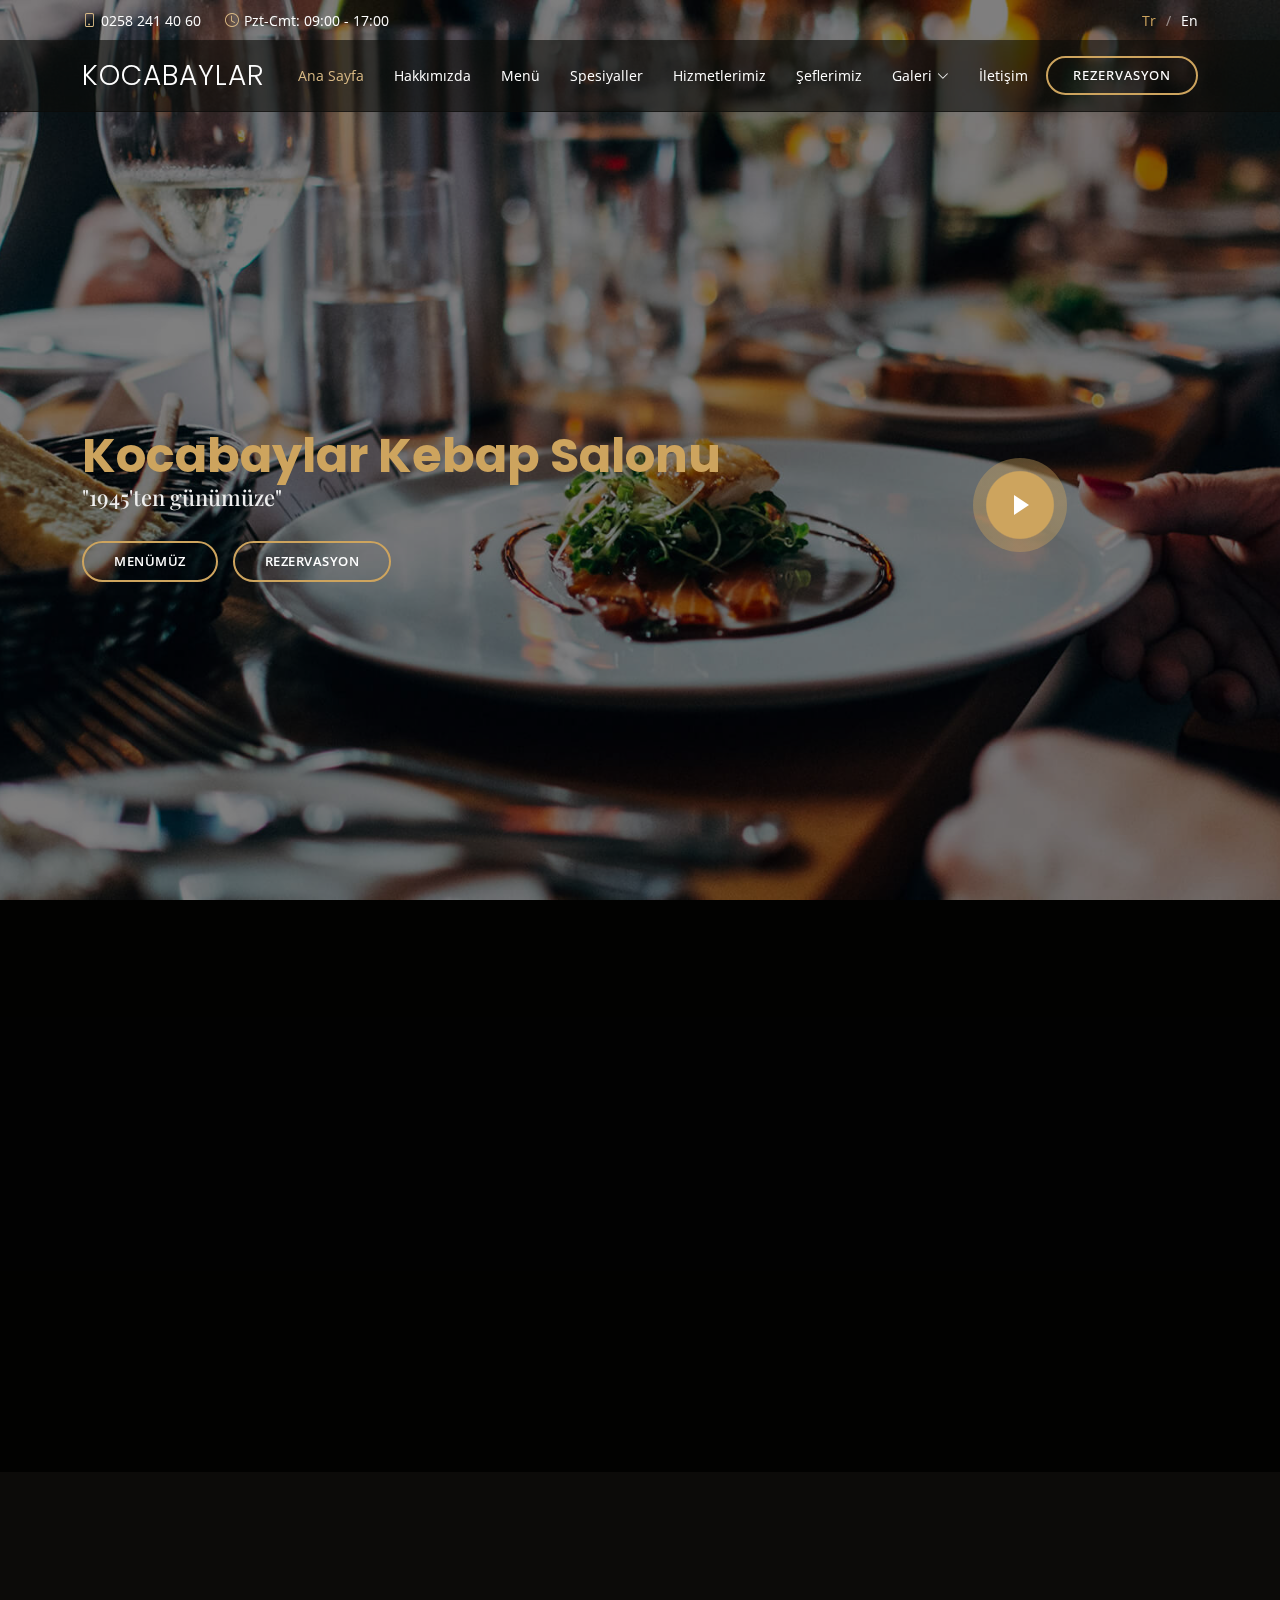
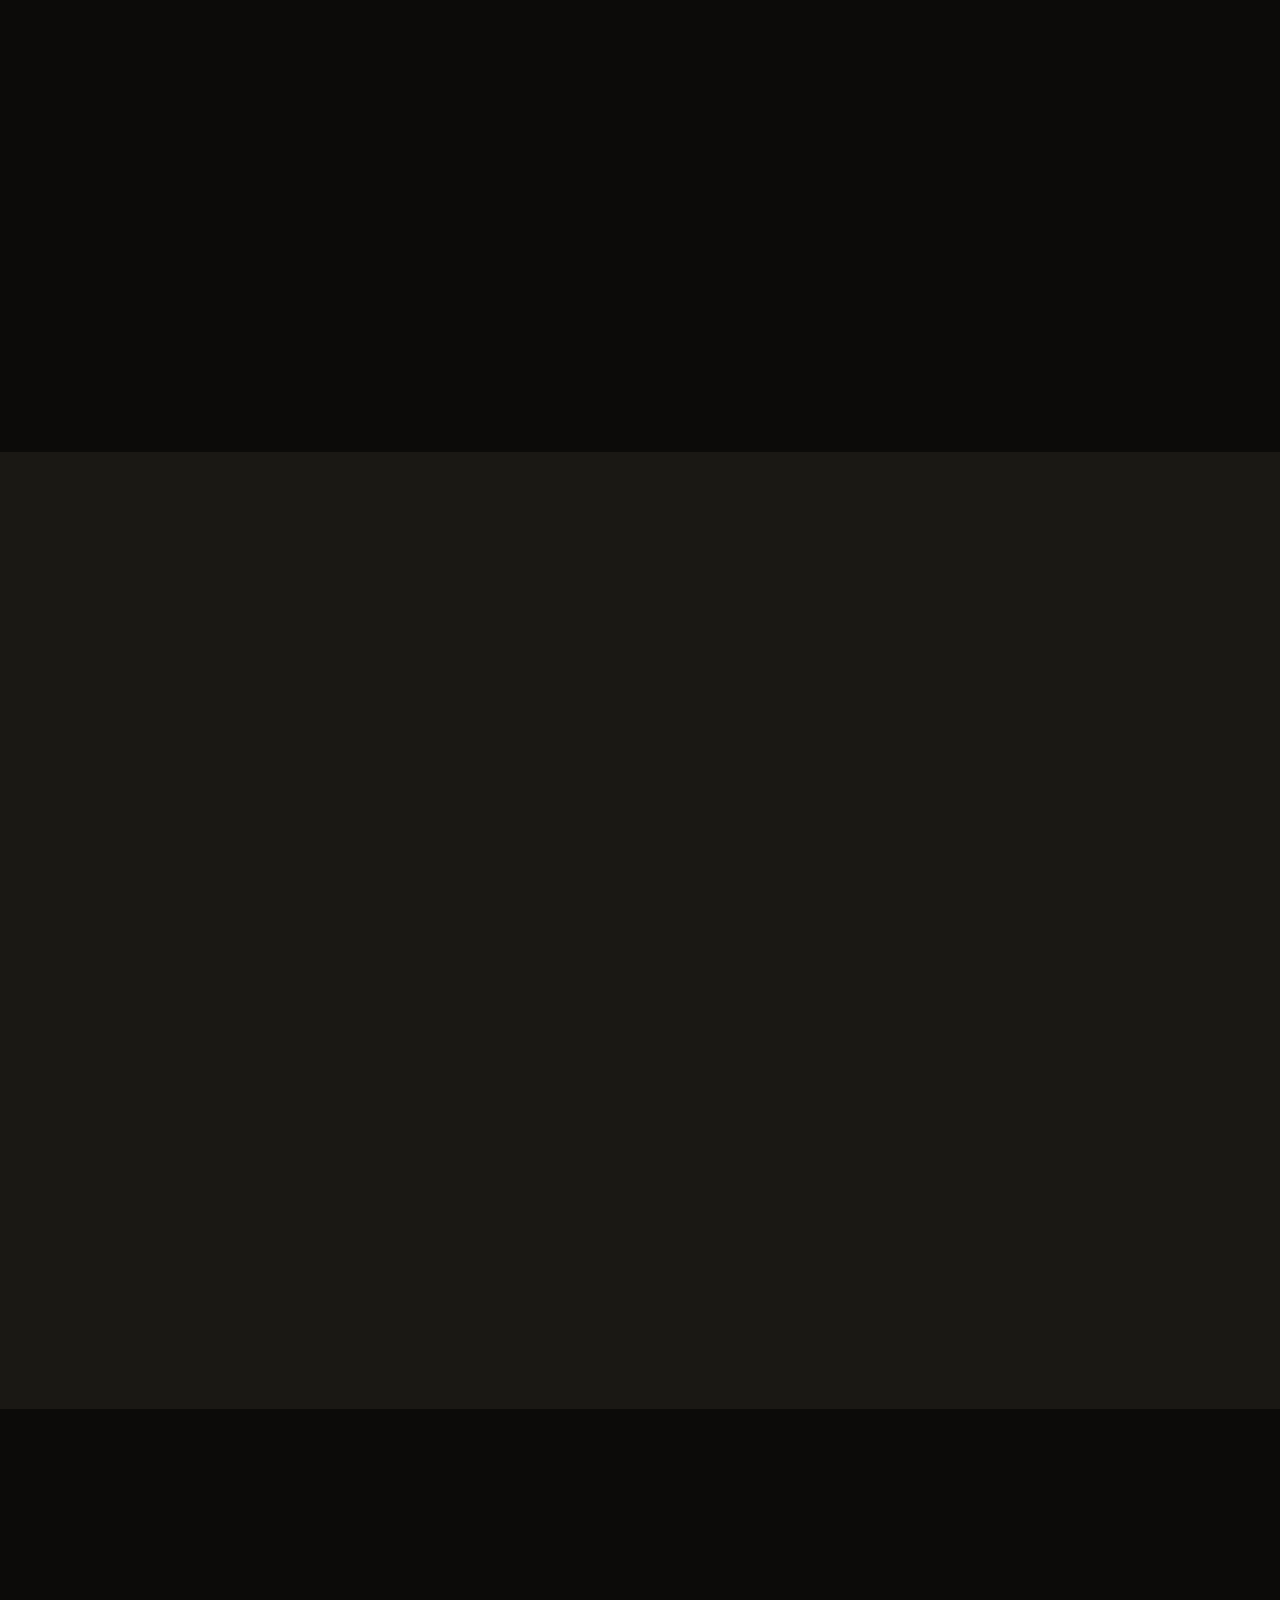
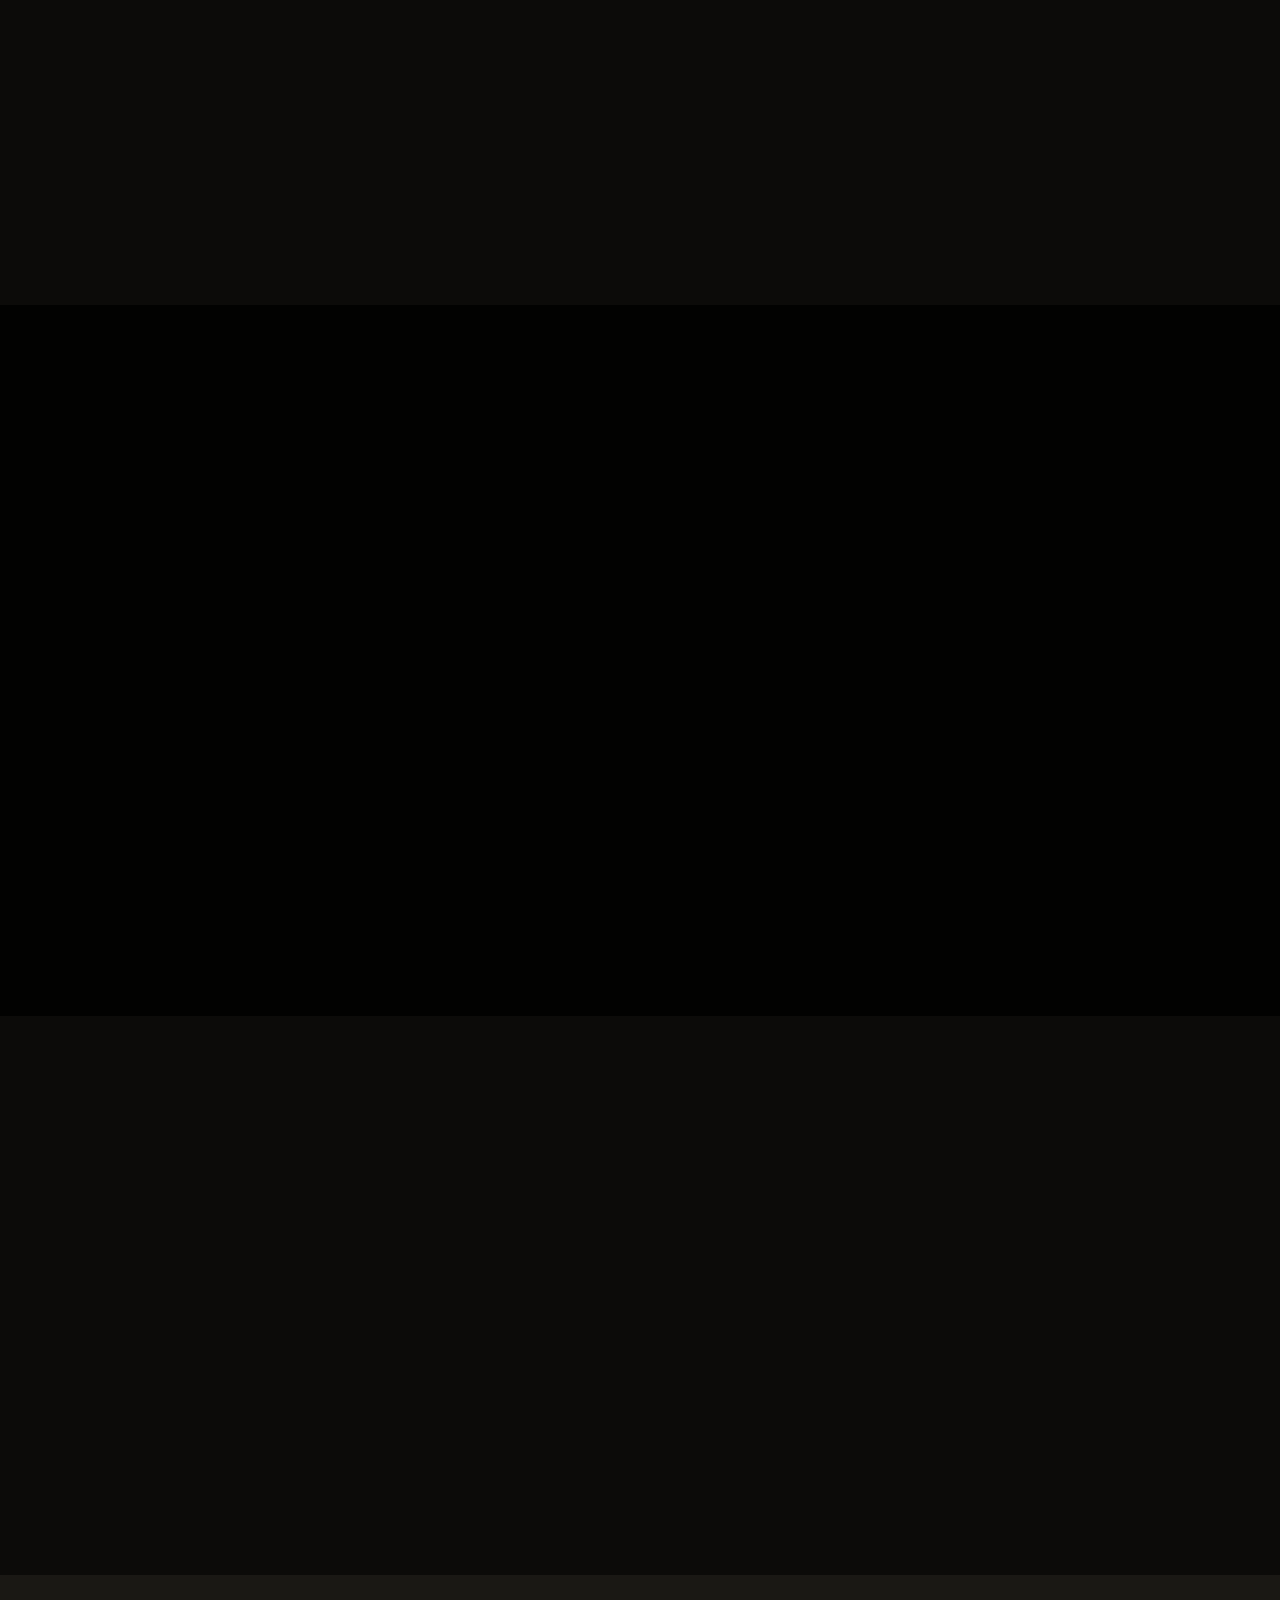
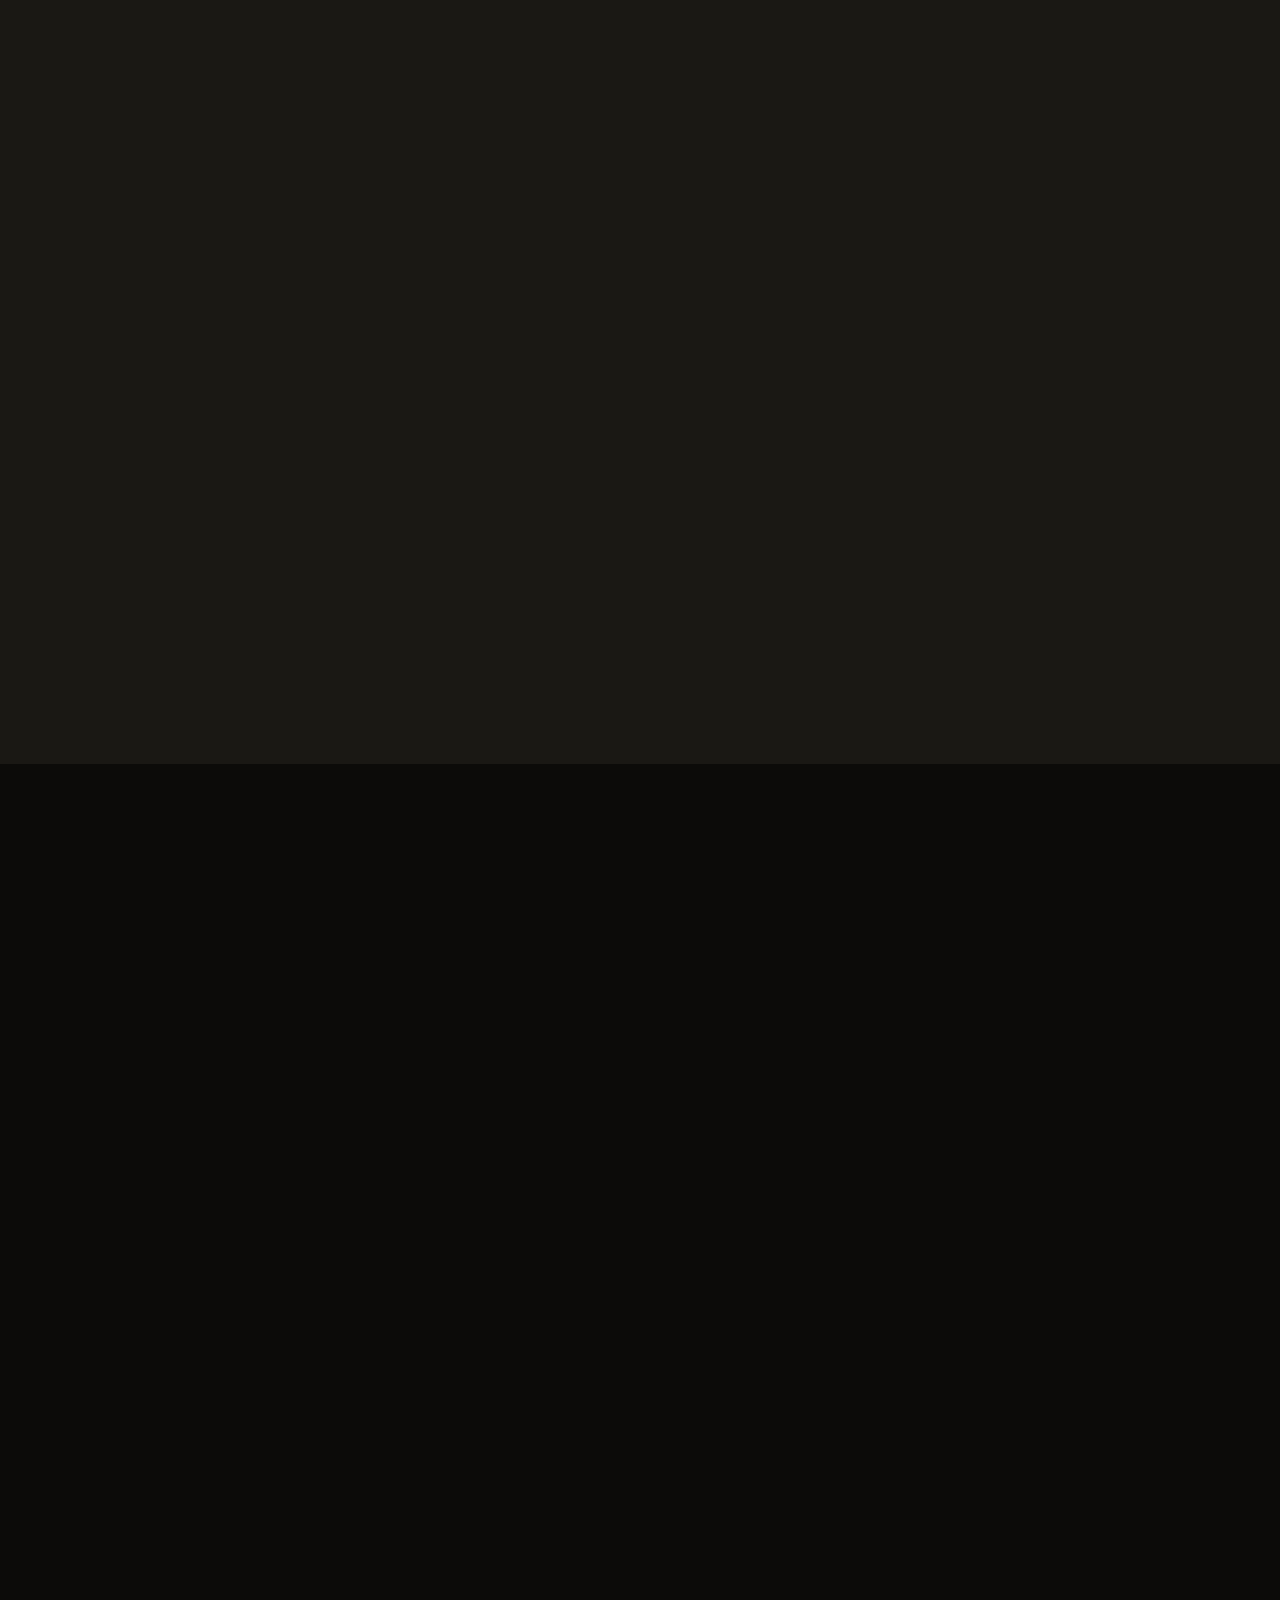
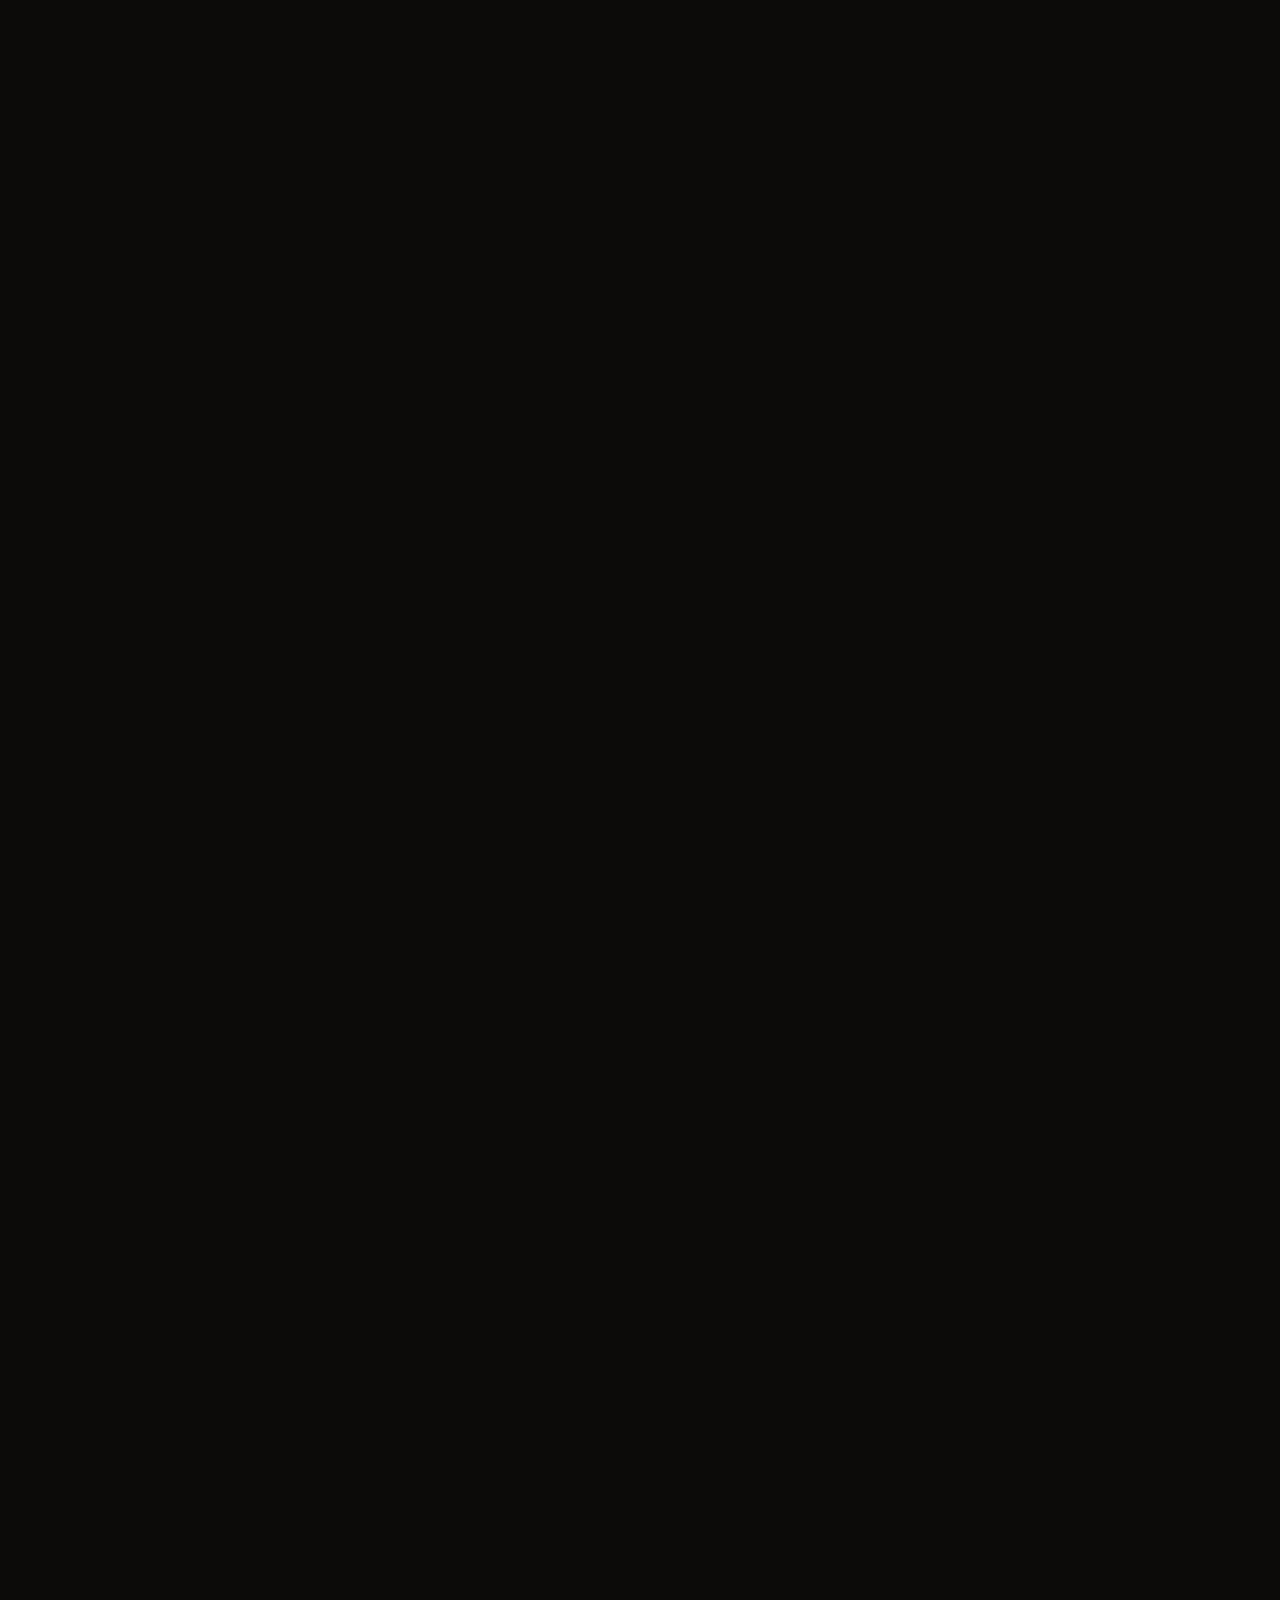
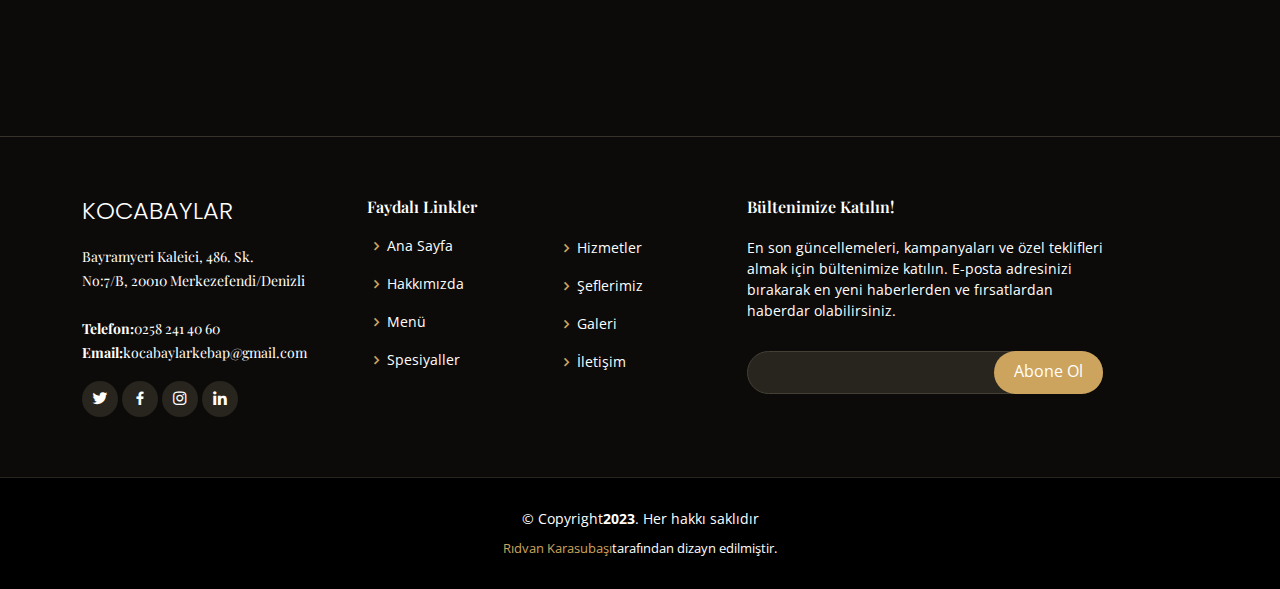
<file: index.html>
<!DOCTYPE html><html lang="tr"><head><meta charset="utf-8"><meta content="width=device-width,initial-scale=1" name="viewport"><title>Kocabaylar Kebap Salonu | Denizli</title><meta content="Kocabaylar Kebap Salonu, geleneksel Türk lezzetlerini modern bir atmosferde sunar. Mangalda pişirilen enfes kebaplarımız ve zengin mezelerimizle damaklarınıza unutulmaz bir lezzet deneyimi yaşatıyoruz. Sizleri bekliyoruz!" name="description"><meta content="denizli köfte,denizli kebap,denizli şiş,denizli restoran,salata,mevsim salata,kocabaylar kebap salonu,kocabaylar,türk mutfağı,türk yemekleri,geleneksel lezzetler,mangal,meze,et yemekleri,restoran,paket servis,teslimat,uygun fiyat,kebap,adana kebap,adana şiş,ciğer tava,söğüş et,denizlide ne yenir,en iyi et lokantası,düğün yemekleri,özel partiler,doğum günü yemekleri,rezervasyon" name="keywords"><link href="assets/img/kocabay_logo.png" rel="icon"><link href="assets/img/apple-touch-icon.png" rel="apple-touch-icon"><link href="https://fonts.googleapis.com/css?family=Open+Sans:300,300i,400,400i,600,600i,700,700i|Playfair+Display:ital,wght@0,400;0,500;0,600;0,700;1,400;1,500;1,600;1,700|Poppins:300,300i,400,400i,500,500i,600,600i,700,700i" rel="stylesheet"><link href="assets/vendor/animate.css/animate.min.css" rel="stylesheet"><link href="assets/vendor/aos/aos.css" rel="stylesheet"><link href="assets/vendor/bootstrap/css/bootstrap.min.css" rel="stylesheet"><link href="assets/vendor/bootstrap-icons/bootstrap-icons.css" rel="stylesheet"><link href="assets/vendor/boxicons/css/boxicons.min.css" rel="stylesheet"><link href="assets/vendor/glightbox/css/glightbox.min.css" rel="stylesheet"><link href="assets/vendor/swiper/swiper-bundle.min.css" rel="stylesheet"><link href="assets/css/style.css" rel="stylesheet"></head><body><div id="topbar" class="d-flex align-items-center fixed-top"><div class="container d-flex justify-content-center justify-content-md-between"><div class="contact-info d-flex align-items-center"><i class="bi bi-phone d-flex align-items-center"><span>0258 241 40 60</span></i><i class="bi bi-clock d-flex align-items-center ms-4"><span>Pzt-Cmt: 09:00 - 17:00</span></i></div><div class="languages d-none d-md-flex align-items-center"><ul><li>Tr</li><li><a href="#">En</a></li></ul></div></div></div><header id="header" class="fixed-top d-flex align-items-cente"><div class="container-fluid container-xl d-flex align-items-center justify-content-lg-between"><h1 class="logo me-auto me-lg-0"><a href="index.html">Kocabaylar</a></h1><nav id="navbar" class="navbar order-last order-lg-0"><ul><li><a class="nav-link scrollto active" href="#hero">Ana Sayfa</a></li><li><a class="nav-link scrollto" href="#about">Hakkımızda</a></li><li><a class="nav-link scrollto" href="#menu">Menü</a></li><li><a class="nav-link scrollto" href="#specials">Spesiyaller</a></li><li><a class="nav-link scrollto" href="#events">Hizmetlerimiz</a></li><li><a class="nav-link scrollto" href="#chefs">Şeflerimiz</a></li><li class="dropdown"><a href="#gallery"><span>Galeri</span><i class="bi bi-chevron-down"></i></a><ul><li><a href="#gallery">Fotoğraf Galerisi</a></li><li><a href="#video_gallery">Video Galerisi</a></li></ul></li><li><a class="nav-link scrollto" href="#contact">İletişim</a></li></ul><i class="bi bi-list mobile-nav-toggle"></i></nav><a href="#book-a-table" class="book-a-table-btn scrollto d-none d-lg-flex">Rezervasyon</a></div></header><section id="hero" class="d-flex align-items-center"><div class="container position-relative text-center text-lg-start" data-aos="zoom-in" data-aos-delay="100"><div class="row"><div class="col-lg-8"><h1><span>Kocabaylar Kebap Salonu</span></h1><h2>"1945'ten günümüze"</h2><div class="btns"><a href="#menu" class="btn-menu animated fadeInUp scrollto">Menümüz</a><a href="#book-a-table" class="btn-book animated fadeInUp scrollto">Rezervasyon</a></div></div><div class="col-lg-4 d-flex align-items-center justify-content-center position-relative" data-aos="zoom-in" data-aos-delay="200"><a href="https://youtu.be/eJJjT8YtEmU?feature=shared" class="glightbox play-btn"></a></div></div></div></section><main id="main"><section id="about" class="about"><div class="container" data-aos="fade-up"><div class="row"><div class="col-lg-6 order-1 order-lg-2" data-aos="zoom-in" data-aos-delay="100"><div class="about-img"><img src="assets/img/hakkimizda_resim.png" alt=""></div></div><div class="col-lg-6 pt-4 pt-lg-0 order-2 order-lg-1 content"><h3>Hakkımızda</h3><br><p class="fst-italic">Kocabaylar Kebap Salonu, şehrin kalbinde, sıcak ve misafirperver bir atmosferde eşsiz lezzetleri sunan bir restorandır.</p><p>Biz, bölgedeki en kaliteli etleri ve taze sebzeleri özenle seçerek hazırlanan geniş menümüzle misafirlerimize lezzetli bir kebap deneyimi sunuyoruz. Usta şeflerimiz, geleneksel Türk mutfağının en özel tarifleriyle damak zevkinizi şenlendirirken, samimi ve rahat atmosferimiz de kendinizi evinizde gibi hissetmenizi sağlar.</p><p>Kocabaylar Kebap Salonu, özel etkinlikler, doğum günü partileri ve iş yemekleri gibi organizasyonlar için de ideal bir mekan olarak hizmet verir. Mükemmel bir kebap keyfi ve sıcak bir atmosfer arıyorsanız, sizi Kocabaylar Kebap Salonu'nda ağırlamaktan mutluluk duyarız.</p></div></div></div></section><section id="why-us" class="why-us"><div class="container" data-aos="fade-up"><div class="section-title"><h2>Neden Biz?</h2><p>Neden Restoranımızı Seçmelisiniz?</p></div><div class="row"><div class="col-lg-4"><div class="box" data-aos="zoom-in" data-aos-delay="100"><span>Çeşitlilik</span><h4>Geniş ve Çeşitli Menü</h4><p>Menümüz, farklı damak zevklerine hitap eden geniş bir yelpazeye sahiptir. Geleneksel tatlarımızdan modern lezzetlere, zengin bir menü sunarak sizin ve sevdiklerinizin her isteğini karşılamak için buradayız.</p></div></div><div class="col-lg-4 mt-4 mt-lg-0"><div class="box" data-aos="zoom-in" data-aos-delay="200"><span>Hizmet</span><h4>Misafirperverlik ve Hızlı Servis</h4><p>Sizleri ağırlamaktan mutluluk duyuyoruz! Misafirperver personelimiz, sıcak ve samimi bir ortamda, hızlı ve dikkatli hizmet sunar. Sizler için unutulmaz bir deneyim yaratmak için buradayız.</p></div></div><div class="col-lg-4 mt-4 mt-lg-0"><div class="box" data-aos="zoom-in" data-aos-delay="300"><span>Eğlence</span><h4>Özel ve Sosyal Etkinlikler</h4><p>Doğum günleri, özel kutlamalar veya iş toplantıları için restoranımızı tercih edebilirsiniz. Size özel etkinlikleriniz için özenle hazırlanan menüler ve özel hizmetler sunuyoruz.</p></div></div></div></div></section><section id="menu" class="menu section-bg"><div class="container" data-aos="fade-up"><div class="section-title"><h2>Menü</h2><p>Lezzetli Menümüze Göz At</p></div><div class="row" data-aos="fade-up" data-aos-delay="100"><div class="col-lg-12 d-flex justify-content-center"><ul id="menu-flters"><li data-filter="*" class="filter-active">Tümü</li><li data-filter=".filter-starters">Başlangıçlar</li><li data-filter=".filter-salads">Salatalar</li><li data-filter=".filter-specialty">Spesiyaller</li></ul></div></div><div class="row menu-container" data-aos="fade-up" data-aos-delay="200"><div class="col-lg-6 menu-item filter-starters"><img src="assets/img/menu/pacanga_boregi.jpg" class="menu-img" alt=""><div class="menu-content"><a href="#">Paçanga Böreği</a><span>70 ₺</span></div><div class="menu-ingredients">Paçanga böreği, pastırma, sucuk, biber salçası ve kaşar peyniri gibi malzemelerle hazırlanan nefis bir Türk böreği çeşididir.</div></div><div class="col-lg-6 menu-item filter-specialty"><img src="assets/img/menu/kuzu_tandir.jpg" class="menu-img" alt=""><div class="menu-content"><a href="#">Kuzu Tandır</a><span>725 ₺</span></div><div class="menu-ingredients">Kuzu tandır, özel baharatlarla marine edilmiş kuzu etinin düşük ateşte uzun süre pişirilerek mükemmel bir yumuşaklık ve lezzet kazandığı geleneksel bir Türk yemeğidir.</div></div><div class="col-lg-6 menu-item filter-starters"><img src="assets/img/menu/babaganus.jpg" class="menu-img" alt=""><div class="menu-content"><a href="#">Babaganuş</a><span>60 ₺</span></div><div class="menu-ingredients">Babaganuş, közlenmiş patlıcan, tahin, sarımsak, limon suyu ve zeytinyağı ile hazırlanan nefis bir Orta Doğu mezesidir.</div></div><div class="col-lg-6 menu-item filter-salads"><img src="assets/img/menu/akdeniz_salata.jpg" class="menu-img" alt=""><div class="menu-content"><a href="#">Akdeniz Salatası</a><span>50 ₺</span></div><div class="menu-ingredients">Akdeniz salatası, taze doğranmış domates, salatalık, biber, zeytin, soğan, beyaz peynir ve zeytinyağı ile hazırlanan ferahlatıcı ve sağlıklı bir Akdeniz mutfağı salatasıdır.</div></div><div class="col-lg-6 menu-item filter-specialty"><img src="assets/img/menu/kuzu_kiymali.jpg" class="menu-img" alt=""><div class="menu-content"><a href="#">Kuzu Kıyma Kebap</a><span>450 ₺</span></div><div class="menu-ingredients">Kuzu kıyma kebap, özenle hazırlanan taze kuzu kıyma, baharatlar ve sebzelerle harmanlanarak şişe dizilip mangalda veya ızgarada pişirilen lezzetli bir Türk kebap çeşididir.</div></div><div class="col-lg-6 menu-item filter-starters"><img src="assets/img/menu/mercimek.jpg" class="menu-img" alt=""><div class="menu-content"><a href="#">Mercimek Çorbası</a><span>80 ₺</span></div><div class="menu-ingredients">Mercimek çorbası, kırmızı mercimek, soğan, domates salçası, biber salçası ve baharatlarla hazırlanan, besleyici ve lezzetli bir Türk çorbasıdır.</div></div><div class="col-lg-6 menu-item filter-salads"><img src="assets/img/menu/gavurdagi_salatasi.jpg" class="menu-img" alt=""><div class="menu-content"><a href="#">Gavurdağı Salatası</a><span>60 ₺</span></div><div class="menu-ingredients">Gavurdağı salatası, doğranmış domates, salatalık, biber, soğan ve zeytinyağı ile hazırlanan nefis bir Türk mutfağı salatasıdır.</div></div><div class="col-lg-6 menu-item filter-salads"><img src="assets/img/menu/yesil_salata.jpg" class="menu-img" alt=""><div class="menu-content"><a href="#">Yeşillik Salatası</a><span>45 ₺</span></div><div class="menu-ingredients">Yeşillik salatası, taze marul, roka, nane, dereotu ve maydanoz gibi çeşitli yeşilliklerin zeytinyağı ve limon suyu ile karıştırılarak yapılan hafif ve sağlıklı bir salata çeşididir.</div></div><div class="col-lg-6 menu-item filter-specialty"><img src="assets/img/menu/iskender.jpg" class="menu-img" alt=""><div class="menu-content"><a href="#">İskender Kebap</a><span>470 ₺</span></div><div class="menu-ingredients">İskender kebap, döner kebap dilimlerinin üzerine tereyağı ve domates sosu eklenerek servis edilen, yoğurt ve ekmekle birlikte sunulan ünlü bir Türk kebap çeşididir.</div></div></div></div></section><section id="specials" class="specials"><div class="container" data-aos="fade-up"><div class="section-title"><h2>Spesiyaller</h2><p>Spesiyallerimize Göz Atın</p></div><div class="row" data-aos="fade-up" data-aos-delay="100"><div class="col-lg-3"><ul class="nav nav-tabs flex-column"><li class="nav-item"><a class="nav-link active show" data-bs-toggle="tab" href="#tab-1">Baklava</a></li><li class="nav-item"><a class="nav-link" data-bs-toggle="tab" href="#tab-2">Humus</a></li><li class="nav-item"><a class="nav-link" data-bs-toggle="tab" href="#tab-3">Beyti Kebabı</a></li><li class="nav-item"><a class="nav-link" data-bs-toggle="tab" href="#tab-4">İçli Köfte</a></li><li class="nav-item"><a class="nav-link" data-bs-toggle="tab" href="#tab-5">Şakşuka</a></li></ul></div><div class="col-lg-9 mt-4 mt-lg-0"><div class="tab-content"><div class="tab-pane active show" id="tab-1"><div class="row"><div class="col-lg-8 details order-2 order-lg-1"><h3>Binbir Kat Lezzeti</h3><p class="fst-italic">Tatlı Kaçamağına Davetlisiniz!</p><p>Her dilimde, doğallığın ve tazelikten gelen lezzetin tadını çıkararak, Türk mutfağının en seçkin tatlarından birini deneyimleyebilirsiniz. Misafirlerimize unutulmaz bir tatlı deneyimi sunmak için özel olarak hazırlanan bu baklavalar, damak zevkinize unutulmaz bir lezzet şöleni sunmak için restoranımızda sizi bekliyor.</p></p></div><div class="col-lg-4 text-center order-1 order-lg-2"><img src="assets/img/baklava.jpg" alt="" class="img-fluid"></div></div></div><div class="tab-pane" id="tab-2"><div class="row"><div class="col-lg-8 details order-2 order-lg-1"><h3>Doğanın En İyi Lezzeti</h3><p class="fst-italic">Humus, sağlıklı ve nefis bir başlangıç için sizi bekliyor!</p><p>Humus, geleneksel bir Orta Doğu mezze çeşidi olup, haşlanmış nohut, tahin (susam ezmesi), zeytinyağı, limon suyu ve sarımsak ile hazırlanan nefis bir dip sos ve atıştırmalıktır. Restoranımızda taze ve kaliteli malzemelerle hazırlanan humusu deneyerek, lezzet dolu bir Orta Doğu deneyimine adım atabilirsiniz.</p></div><div class="col-lg-4 text-center order-1 order-lg-2"><img src="assets/img/humus.jpg" alt="" class="img-fluid"></div></div></div><div class="tab-pane" id="tab-3"><div class="row"><div class="col-lg-8 details order-2 order-lg-1"><h3>Mangalın İncisi</h3><p class="fst-italic">Mangalın Tadı Burada! İnce yufka ile sarılmış nefis et harcının lezzetli bir dansı sizi bekliyor!</p><p>Beyti kebabı, özel olarak hazırlanan dövülmüş et karışımı ve baharatlarla dolu ince yufka içine sarılarak yapılan, ardından mangalda pişirilen ve genellikle üzerine tereyağı ve domates sosu eklenen lezzetli bir Türk kebap çeşididir. Restoranımızda taze ve özenle hazırlanan beyti kebabı ile Türk mutfağının en özel tatlarına keyifli bir yolculuk yapabilirsiniz.</p></div><div class="col-lg-4 text-center order-1 order-lg-2"><img src="assets/img/beyti_kebap.jpg" alt="" class="img-fluid"></div></div></div><div class="tab-pane" id="tab-4"><div class="row"><div class="col-lg-8 details order-2 order-lg-1"><h3>Geleneksel Lezzetin Başyapıtı</h3><p class="fst-italic">Geleneksel Lezzetin Kalbinde! Geleneksel Türk mutfağının vazgeçilmeziyle tanışın!</p><p>İçli köfte, ince bulgur, kıyma, baharatlar ve soğanın harmanlanarak hazırlanan iç harcı, dış yüzeyinde ise ince bulgurun yoğrulduğu geleneksel bir Türk mezze ve atıştırmalık lezzetidir. Restoranımızda, geleneksel tarife sadık kalarak özenle hazırlanan içli köfteleri deneyerek, damaklarınıza unutulmaz bir lezzet deneyimi yaşayabilirsiniz.</p></div><div class="col-lg-4 text-center order-1 order-lg-2"><img src="assets/img/icli_kofte.jpg" alt="" class="img-fluid"></div></div></div><div class="tab-pane" id="tab-5"><div class="row"><div class="col-lg-8 details order-2 order-lg-1"><h3>Sebzelerin Ustalıkla Buluştuğu Lezzet</h3><p class="fst-italic">Sebzelerin Renkli Dansı!</p><p>Şakşuka, özellikle Türk ve Orta Doğu mutfağında yaygın olarak tüketilen, domates, biber, patlıcan, soğan, sarımsak ve baharatlarla hazırlanan lezzetli bir sebzeli yemektir. Restoranımızda taze ve sağlıklı malzemelerle hazırlanan şakşukayı deneyerek, taze sebzelerin muhteşem uyumunu keşfetme şansına sahip olabilirsiniz.</p></div><div class="col-lg-4 text-center order-1 order-lg-2"><img src="assets/img/saksuka.jpg" alt="" class="img-fluid"></div></div></div></div></div></div></div></section><section id="events" class="events"><div class="container" data-aos="fade-up"><div class="section-title"><h2>Hizmetler</h2><p>Etkinliklerinizi Restoranımızda Düzenleyin</p></div><div class="events-slider swiper" data-aos="fade-up" data-aos-delay="100"><div class="swiper-wrapper"><div class="swiper-slide"><div class="row event-item"><div class="col-lg-6"><img src="assets/img/dogum_gunu.png" class="img-fluid" alt=""></div><div class="col-lg-6 pt-4 pt-lg-0 content"><h3>Doğum Günü Partileri</h3><div class="price"><p><span>5000 ₺</span></p></div><p class="fst-italic">Özel günlerinizde sizleri unutulmaz bir deneyime davet ediyoruz!</p><p>Sevdiklerinizle birlikte geçireceğiniz unutulmaz bir doğum günü kutlaması için bize katılın.</p><p>Doğum günü partilerinde uzmanlaşmış restoranımızda, lezzetli yemekler, eğlenceli atmosfer ve sıcak bir karşılama sizi bekliyor.</p><p>Lezzetli menülerimiz, canlı müzik ve özel sürprizlerle dolu bir doğum günü partisi sizi bekliyor. Sizi özel gününüzde ağırlamaktan mutluluk duyarız!</p></div></div></div><div class="swiper-slide"><div class="row event-item"><div class="col-lg-6"><img src="assets/img/is_yemekleri.png" class="img-fluid" alt=""></div><div class="col-lg-6 pt-4 pt-lg-0 content"><h3>İş Yemekleri</h3><div class="price"><p><span>3000 ₺</span></p></div><p class="fst-italic">İş dünyasının heyecanını ve başarısını yemeklerimizle taçlandırıyoruz!</p><p>İş yemeklerimizde özel tariflerimiz ve kaliteli malzemelerimizle damaklarınıza unutulmaz bir deneyim sunuyoruz.</p><p>Profesyonel ekibimiz, iş ortamınızı lezzet ve rahatlıkla buluşturuyor. Sizin için özel hazırlanan menülerimizle, iş yemeklerinizi bir ziyafete dönüştürmek için buradayız.</p><p>İş görüşmelerinden şirket toplantılarına kadar, her anınızı lezzetle taçlandırmak için bize güvenebilirsiniz. İşinizi bizimle taçlandırın, lezzetli anılar birlikte yaratalım.</p></div></div></div><div class="swiper-slide"><div class="row event-item"><div class="col-lg-6"><img src="assets/img/ozel_partiler.jpg" class="img-fluid" alt=""></div><div class="col-lg-6 pt-4 pt-lg-0 content"><h3>Özel Partiler</h3><div class="price"><p><span>4000 ₺</span></p></div><p class="fst-italic">Özel anlarınıza lezzet katıyoruz!</p><p>Sizin için özel olarak tasarlanmış menülerimiz ve dikkatle seçilmiş taze malzemelerimizle, özel parti yemeklerinizin vazgeçilmez adresiyiz. Doğum günleri, nişanlar, düğünler veya özel etkinlikleriniz için, özel parti yemeği deneyiminde sınırları zorlamaya hazırız.</p><p>Uzman şeflerimiz, yaratıcı ve lezzetli yemekleriyle sizi ve sevdiklerinizi etkileyecek. Şık ve davetkar atmosferimizde, unutulmaz anlarınızı en özel lezzetlerle taçlandırın. Size ve misafirlerinize unutulmaz bir ziyafet sunmak için buradayız.</p><p>Hayalinizdeki parti yemeğini bizimle gerçekleştirin, size en özel anlarınızda mükemmel bir lezzet deneyimi sunmak için sabırsızlanıyoruz!</p></div></div></div></div><div class="swiper-pagination"></div></div></div></section><section id="book-a-table" class="book-a-table"><div class="container" data-aos="fade-up"><div class="section-title"><h2>Bir Masa Rezerve Et</h2><p>Rezervasyon</p></div><form action="forms/book-a-table.php" method="post" role="form" class="php-email-form" data-aos="fade-up" data-aos-delay="100"><div class="row"><div class="col-lg-4 col-md-6 form-group"><input type="text" name="name" class="form-control" id="name" placeholder="İsminiz" data-rule="minlen:4" data-msg="Lütfen en az 4 karakter giriniz"><div class="validate"></div></div><div class="col-lg-4 col-md-6 form-group mt-3 mt-md-0"><input type="email" class="form-control" name="email" id="email" placeholder="Email Adresiniz" data-rule="email" data-msg="Lütfen geçerli bir email adresi giriniz"><div class="validate"></div></div><div class="col-lg-4 col-md-6 form-group mt-3 mt-md-0"><input type="text" class="form-control" name="phone" id="phone" placeholder="Telefon Numaranız" data-rule="minlen:4" data-msg="Lütfen en az 4 karakter giriniz"><div class="validate"></div></div><div class="col-lg-4 col-md-6 form-group mt-3"><input type="text" name="date" class="form-control" id="date" placeholder="Tarih" data-rule="minlen:4" data-msg="Lütfen en az 4 karakter giriniz"><div class="validate"></div></div><div class="col-lg-4 col-md-6 form-group mt-3"><input type="text" class="form-control" name="time" id="time" placeholder="Saat" data-rule="minlen:4" data-msg="Lütfen en az 4 karakter giriniz"><div class="validate"></div></div><div class="col-lg-4 col-md-6 form-group mt-3"><input type="number" class="form-control" name="people" id="people" placeholder="Kişi Sayısı" data-rule="minlen:1" data-msg="Lütfen en az 1 karakter giriniz"><div class="validate"></div></div></div><div class="form-group mt-3"><textarea class="form-control" name="message" rows="5" placeholder="Mesajınız"></textarea><div class="validate"></div></div><div class="mb-3"><div class="loading">Yükleniyor</div><div class="error-message"></div><div class="sent-message">Rezervasyon talebiniz gönderildi. Rezervasyonunuzu onaylamak için geri arayacağız veya bir E-posta göndereceğiz. Teşekkür ederiz!</div></div><div class="text-center"><button type="submit">Rezerve Et</button></div></form></div></section><section id="testimonials" class="testimonials section-bg"><div class="container" data-aos="fade-up"><div class="section-title"><h2>Görüşler</h2><p>Hakkımızda neler söylüyorlar</p></div><div class="testimonials-slider swiper" data-aos="fade-up" data-aos-delay="100"><div class="swiper-wrapper"><div class="swiper-slide"><div class="testimonial-item"><p><i class="bx bxs-quote-alt-left quote-icon-left"></i>Denizli’de tandır kebap yemek istiyorsanız kesinlikle doğru yerdesiniz. Öncelikle sizi çok hoş karşılıyorlar. Garsonlar sürekli ilave ediyor çok hızlı ve ilgiliydi. Tandır kebabı harikaydı. Yağ ve et oranı çok iyi ayarlamıştı. Çok lezzetliydi.<i class="bx bxs-quote-alt-right quote-icon-right"></i></p><img src="assets/img/testimonials/ridvan_karasubasi.jpg" class="testimonial-img" alt=""><h3>Rıdvan Karasubaşı</h3><h4>Üniversite Öğrencisi</h4></div></div><div class="swiper-slide"><div class="testimonial-item"><p><i class="bx bxs-quote-alt-left quote-icon-left"></i>Bence gittiğinizde ortaya karışık söyleyin kuzunun tüm sırt bölgesini kullanarak güzel bir karışım elde ediyorlar. Çalışan saygısı ve hizmeti harikaydı, çok samimi ve lezzetli bir ortam. Kesinlikli Denizli'ye bu lezzet için gelinir.<i class="bx bxs-quote-alt-right quote-icon-right"></i></p><img src="assets/img/testimonials/yildiray_karasubasi.jpg" class="testimonial-img" alt=""><h3>Yıldıray Karasubaşı</h3><h4>Üniversite Öğrencisi</h4></div></div><div class="swiper-slide"><div class="testimonial-item"><p><i class="bx bxs-quote-alt-left quote-icon-left"></i>Onca gidilen yolun üstüne elle yenilen etin lezzeti muhteşemdi. Üstüne ikram edilen helva da cok lezzetliydi. Yolunuz düşer ise muhakkak uğrayın. Tadı damağımızda kaldı.<i class="bx bxs-quote-alt-right quote-icon-right"></i></p><img src="assets/img/testimonials/omer_yusuf_topcu.jpg" class="testimonial-img" alt=""><h3>Ömer Yusuf Topçu</h3><h4>Araştırmacı</h4></div></div><div class="swiper-slide"><div class="testimonial-item"><p><i class="bx bxs-quote-alt-left quote-icon-left"></i>Hüsamettin ustama tekrar teşekkür ederiz. Çok güzel orta yağlı 2 porsiyon yedik. Bayıldık! Konumu kolay 1-2 sokak aralarda otopark bulabilirsiniz.<i class="bx bxs-quote-alt-right quote-icon-right"></i></p><img src="assets/img/testimonials/emre_demirkaynak.jpg" class="testimonial-img" alt=""><h3>Emre Demirkaynak</h3><h4>Demirci</h4></div></div><div class="swiper-slide"><div class="testimonial-item"><p><i class="bx bxs-quote-alt-left quote-icon-left"></i>Et lokumdan daha yumuşak. Bu kadar iyisini yememiş olabilirsiniz. 2 yaşında zorla yemek yiyen kızım bile baba et ver diyip durdu :) Yağlı veya yağsız lavaşla sunuyorlar. Masada kaç kişi varsa ona göre sormadan getiriyorlar porsiyonu ortaya. Çatal bıçak yok elle yeniyor. İkram helva da tatmadan gecilmemeli.İlgi muazzam. Kafanızı kaldirdiginiz gibi anlıyorlar bir talebiniz olduğunu ve hemen masada bitiyor arkadaş. Çay kahve sınırsız. Tuvaletler ve mekan çok temiz. Şiddetle öneririm.<i class="bx bxs-quote-alt-right quote-icon-right"></i></p><img src="assets/img/testimonials/kursat_cakir.jpg" class="testimonial-img" alt=""><h3>Kürşat Çakır</h3><h4>Subay</h4></div></div></div><div class="swiper-pagination"></div></div></div></section><section id="gallery" class="gallery"><div class="container" data-aos="fade-up"><div class="section-title"><h2>Galeri</h2><p>Restoranımızdan Bazı Fotoğraflar</p></div></div><div class="container-fluid" data-aos="fade-up" data-aos-delay="100"><div class="row g-0"><div class="gallery-image"><div class="img-box"><img src="assets/img/gallery/resim_1.jpg" alt=""><div class="transparent-box"><div class="caption"><p>Salon</p></div></div></div><div class="img-box"><img src="assets/img/gallery/resim_2.jpg" alt=""><div class="transparent-box"><div class="caption"><p>Kuzu Tandır</p></div></div></div><div class="img-box"><img src="assets/img/gallery/resim_3.jpg" alt=""><div class="transparent-box"><div class="caption"><p>Kuzu Tandır</p></div></div></div><div class="img-box"><img src="assets/img/gallery/resim_4.jpg" alt=""><div class="transparent-box"><div class="caption"><p>Kuzu Tandır</p></div></div></div><div class="img-box"><img src="assets/img/gallery/resim_5.jpg" alt=""><div class="transparent-box"><div class="caption"><p>Galeri</p></div></div></div><div class="img-box"><img src="assets/img/gallery/resim_6.jpg" alt=""><div class="transparent-box"><div class="caption"><p>Salon</p></div></div></div></div></div></div></section><section id="video_gallery" class="gallery"><div class="container" data-aos="fade-up"><div class="section-title"><h2>Video Galeri</h2><p>Restoranımızdan Bazı Videolar</p></div></div><div class="container-fluid" data-aos="fade-up" data-aos-delay="100"><div class="row g-0"><div class="col-lg-3 col-md-4"><div class="gallery-item"><a href="https://www.youtube.com/watch?v=cNxSiLg0rCY" class="gallery-lightbox" data-gall="gallery-item"><img src="assets/img/video_gallery/video-1.jpg" alt="" class="img-fluid"></a></div></div><div class="col-lg-3 col-md-4"><div class="gallery-item"><a href="https://youtu.be/YZ3jjWfjxuM?feature=shared" class="gallery-lightbox" data-gall="gallery-item"><img src="assets/img/video_gallery/video-2.jpg" alt="" class="img-fluid"></a></div></div><div class="col-lg-3 col-md-4"><div class="gallery-item"><a href="https://www.youtube.com/watch?v=SvyshzHM6CM" class="gallery-lightbox" data-gall="gallery-item"><img src="assets/img/video_gallery/video-3.jpg" alt="" class="img-fluid"></a></div></div><div class="col-lg-3 col-md-4"><div class="gallery-item"><a href="https://youtu.be/3Z6ZnSTWbG0?feature=shared" class="gallery-lightbox" data-gall="gallery-item"><img src="assets/img/video_gallery/video-4.jpg" alt="" class="img-fluid"></a></div></div></div></div></section><section id="chefs" class="chefs"><div class="container" data-aos="fade-up"><div class="section-title"><h2>Şeflerimiz</h2><p>Profesyonel Şeflerimiz</p></div><div class="row"><div class="col-lg-4 col-md-6"><div class="member" data-aos="zoom-in" data-aos-delay="100"><img src="assets/img/chefs/mehmet_sef.jpg" class="img-fluid" alt=""><div class="member-info"><div class="member-info-content"><h4>Mehmet Yalçınkaya</h4><span>Ana Şef</span></div><div class="social"><a href="https://twitter.com/chefyalcinkaya"><i class="bi bi-twitter"></i></a><a href="https://www.facebook.com/chefmehmetyalcinkayaofficial/?locale=tr_TR"><i class="bi bi-facebook"></i></a><a href="https://www.instagram.com/chefmehmetyalcinkaya/"><i class="bi bi-instagram"></i></a><a href="https://www.linkedin.com/in/mehmet-yal%C3%A7inkaya-b382aa88"><i class="bi bi-linkedin"></i></a></div></div></div></div><div class="col-lg-4 col-md-6"><div class="member" data-aos="zoom-in" data-aos-delay="200"><img src="assets/img/chefs/somer_sef.jpg" class="img-fluid" alt=""><div class="member-info"><div class="member-info-content"><h4>Somer Sivrioğlu</h4><span>Kasap</span></div><div class="social"><a href="https://twitter.com/SomerSivrioglu"><i class="bi bi-twitter"></i></a><a href="https://www.instagram.com/somersivrioglu/"><i class="bi bi-instagram"></i></a><a href="https://www.linkedin.com/in/somer-sivrioglu-53a13422"><i class="bi bi-linkedin"></i></a></div></div></div></div><div class="col-lg-4 col-md-6"><div class="member" data-aos="zoom-in" data-aos-delay="300"><img src="assets/img/chefs/danilo_sef.jpg" class="img-fluid" alt=""><div class="member-info"><div class="member-info-content"><h4>Danilo Zanna</h4><span>Aşçı</span></div><div class="social"><a href="https://twitter.com/Danilo_Zanna"><i class="bi bi-twitter"></i></a><a href="https://www.facebook.com/ChefDaniloZanna/?locale=tr_TR"><i class="bi bi-facebook"></i></a><a href="https://www.instagram.com/danilozanna/"><i class="bi bi-instagram"></i></a><a href="https://www.linkedin.com/in/danilo-zanna-942498241"><i class="bi bi-linkedin"></i></a></div></div></div></div></div></div></section><section id="contact" class="contact"><div class="container" data-aos="fade-up"><div class="section-title"><h2>İletişim</h2><p>Bize ulaş</p></div></div><div data-aos="fade-up"><iframe style="border:0;width:100%;height:350px" src="https://www.google.com/maps/embed?pb=!1m18!1m12!1m3!1d3153.173317142933!2d29.0834025463812!3d37.78597782773563!2m3!1f0!2f0!3f0!3m2!1i1024!2i768!4f13.1!3m3!1m2!1s0x14c73fb718f1b7fd%3A0xfef5d569f072939f!2sH%C3%BCsamettin%20Usta%20Kocabaylar%20Kebap%20Salonu!5e0!3m2!1str!2str!4v1698944119389!5m2!1str!2strr" frameborder="0" allowfullscreen></iframe></div><div class="container" data-aos="fade-up"><div class="row mt-5"><div class="col-lg-4"><div class="info"><div class="address"><i class="bi bi-geo-alt"></i><h4>Konum:</h4><p>Bayramyeri Kaleici, 486. Sk. No:7/B, 20010 Merkezefendi/Denizli</p></div><div class="open-hours"><i class="bi bi-clock"></i><h4>Hizmet Saatlerimiz:</h4><p>Pazartesi-Cumartesi:<br>09:00 - 17:00</p></div><div class="email"><i class="bi bi-envelope"></i><h4>Email:</h4><p>kocabaylarkebap@gmail.com</p></div><div class="phone"><i class="bi bi-phone"></i><h4>Telefon:</h4><p>0258 241 40 60</p></div></div></div><div class="col-lg-8 mt-5 mt-lg-0"><form action="forms/contact.php" method="post" role="form" class="php-email-form"><div class="row"><div class="col-md-6 form-group"><input type="text" name="name" class="form-control" id="name" placeholder="İsminiz" required></div><div class="col-md-6 form-group mt-3 mt-md-0"><input type="email" class="form-control" name="email" id="email" placeholder="Email Adresiniz" required></div></div><div class="form-group mt-3"><input type="text" class="form-control" name="subject" id="subject" placeholder="Konu" required></div><div class="form-group mt-3"><textarea class="form-control" name="message" rows="8" placeholder="Mesaj" required></textarea></div><div class="my-3"><div class="loading">Yükleniyor</div><div class="error-message"></div><div class="sent-message">Mesajınız gönderildi. Teşekkür ederiz!</div></div><div class="text-center"><button type="submit">Mesaj Gönder</button></div></form></div></div></div></section></main><footer id="footer"><div class="footer-top"><div class="container"><div class="row"><div class="col-lg-3 col-md-6"><div class="footer-info"><h3>Kocabaylar</h3><p>Bayramyeri Kaleici, 486. Sk.<br>No:7/B, 20010 Merkezefendi/Denizli<br><br><strong>Telefon:</strong>0258 241 40 60<br><strong>Email:</strong>kocabaylarkebap@gmail.com<br></p><div class="social-links mt-3"><a href="https://twitter.com/kocabaylarkebap?s=11&t=DsUgkIRBWzeMkPom5ARixg" class="twitter"><i class="bx bxl-twitter"></i></a><a href="https://www.facebook.com/kocabaylar.kebap/?locale=tr_TR" class="facebook"><i class="bx bxl-facebook"></i></a><a href="https://instagram.com/kocabaylar.kebap?igshid=MzRlODBiNWFlZA==" class="instagram"><i class="bx bxl-instagram"></i></a><a href="https://www.linkedin.com/in/h%C3%BCsamettin-ak%C3%A7a%C3%B6z-bb5777268" class="linkedin"><i class="bx bxl-linkedin"></i></a></div></div></div><div class="col-lg-2 col-md-6 footer-links"><h4>Faydalı Linkler</h4><ul><li><i class="bx bx-chevron-right"></i><a href="#">Ana Sayfa</a></li><li><i class="bx bx-chevron-right"></i><a href="#about">Hakkımızda</a></li><li><i class="bx bx-chevron-right"></i><a href="#menu">Menü</a></li><li><i class="bx bx-chevron-right"></i><a href="#specials">Spesiyaller</a></li></ul></div><div class="col-lg-2 col-md-6 footer-links"><br><br><ul><li><i class="bx bx-chevron-right"></i><a href="#events">Hizmetler</a></li><li><i class="bx bx-chevron-right"></i><a href="#chefs">Şeflerimiz</a></li><li><i class="bx bx-chevron-right"></i><a href="#gallery">Galeri</a></li><li><i class="bx bx-chevron-right"></i><a href="#contact">İletişim</a></li></ul></div><div class="col-lg-4 col-md-6 footer-newsletter"><h4>Bültenimize Katılın!</h4><p>En son güncellemeleri, kampanyaları ve özel teklifleri almak için bültenimize katılın. E-posta adresinizi bırakarak en yeni haberlerden ve fırsatlardan haberdar olabilirsiniz.</p><form action="" method="post"><input type="email" name="email"><input type="submit" value="Abone Ol"></form></div></div></div></div><div class="container"><div class="copyright">&copy; Copyright<strong><span>2023</span></strong>. Her hakkı saklıdır</div><div class="credits"><a href="https://www.linkedin.com/in/ridvankarasubasi/">Rıdvan Karasubaşı</a>tarafından dizayn edilmiştir.</div></div></footer><div id="preloader"></div><a href="#" class="back-to-top d-flex align-items-center justify-content-center"><i class="bi bi-arrow-up-short"></i></a><script src="assets/vendor/aos/aos.js"></script><script src="assets/vendor/bootstrap/js/bootstrap.bundle.min.js"></script><script src="assets/vendor/glightbox/js/glightbox.min.js"></script><script src="assets/vendor/isotope-layout/isotope.pkgd.min.js"></script><script src="assets/vendor/swiper/swiper-bundle.min.js"></script><script src="assets/vendor/php-email-form/validate.js"></script><script src="assets/js/main.js"></script></body></html>
</file>
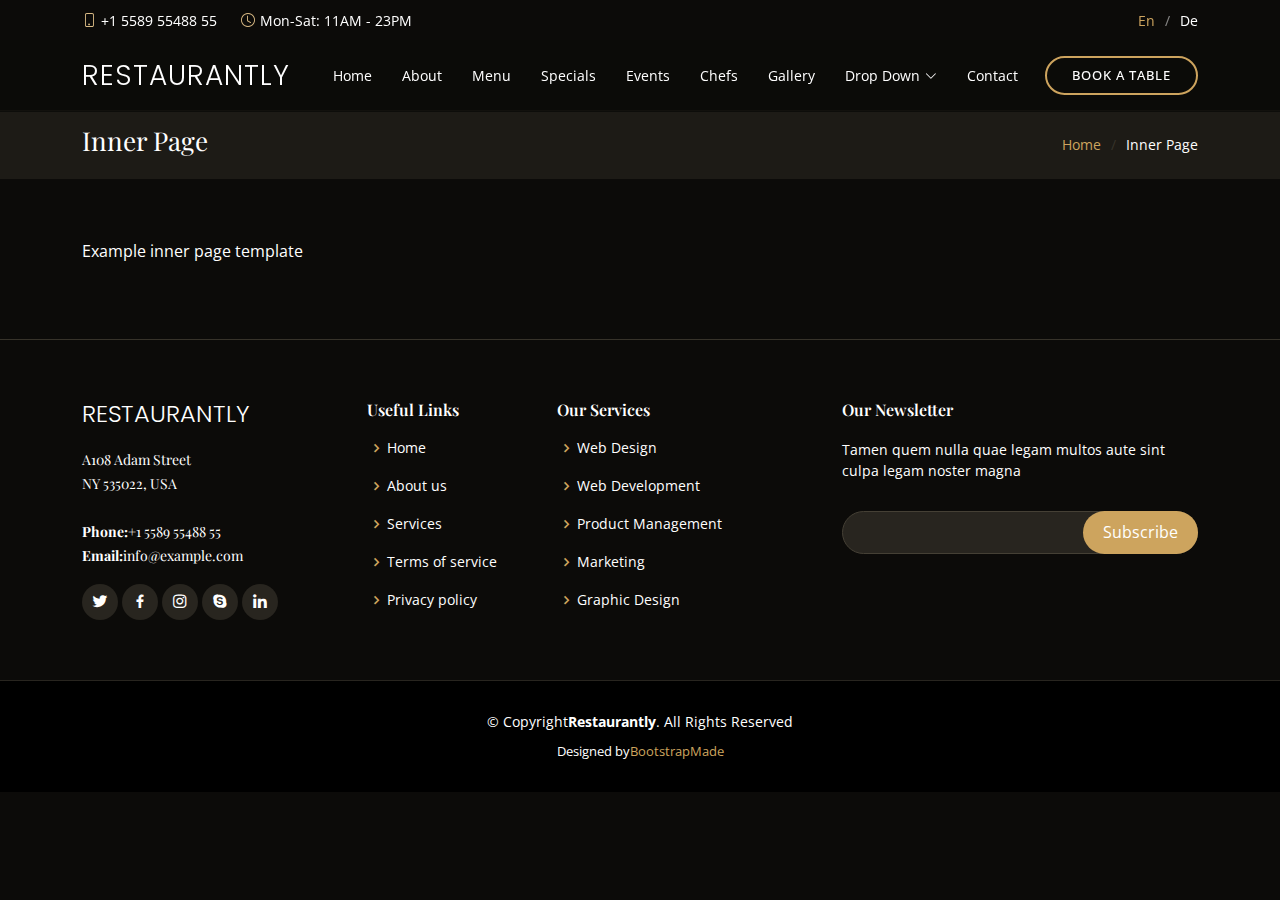
<file: inner-page.html>
<!DOCTYPE html><html lang="en"><head><meta charset="utf-8"><meta content="width=device-width,initial-scale=1" name="viewport"><title>Restaurantly Bootstrap Template - Inner Page</title><meta content="" name="description"><meta content="" name="keywords"><link href="assets/img/favicon.png" rel="icon"><link href="assets/img/apple-touch-icon.png" rel="apple-touch-icon"><link href="https://fonts.googleapis.com/css?family=Open+Sans:300,300i,400,400i,600,600i,700,700i|Playfair+Display:ital,wght@0,400;0,500;0,600;0,700;1,400;1,500;1,600;1,700|Poppins:300,300i,400,400i,500,500i,600,600i,700,700i" rel="stylesheet"><link href="assets/vendor/animate.css/animate.min.css" rel="stylesheet"><link href="assets/vendor/aos/aos.css" rel="stylesheet"><link href="assets/vendor/bootstrap/css/bootstrap.min.css" rel="stylesheet"><link href="assets/vendor/bootstrap-icons/bootstrap-icons.css" rel="stylesheet"><link href="assets/vendor/boxicons/css/boxicons.min.css" rel="stylesheet"><link href="assets/vendor/glightbox/css/glightbox.min.css" rel="stylesheet"><link href="assets/vendor/swiper/swiper-bundle.min.css" rel="stylesheet"><link href="assets/css/style.css" rel="stylesheet"></head><body><div id="topbar" class="d-flex align-items-center fixed-top"><div class="container d-flex justify-content-center justify-content-md-between"><div class="contact-info d-flex align-items-center"><i class="bi bi-phone d-flex align-items-center"><span>+1 5589 55488 55</span></i><i class="bi bi-clock d-flex align-items-center ms-4"><span>Mon-Sat: 11AM - 23PM</span></i></div><div class="languages d-none d-md-flex align-items-center"><ul><li>En</li><li><a href="#">De</a></li></ul></div></div></div><header id="header" class="fixed-top d-flex align-items-cente"><div class="container-fluid container-xl d-flex align-items-center justify-content-lg-between"><h1 class="logo me-auto me-lg-0"><a href="index.html">Restaurantly</a></h1><nav id="navbar" class="navbar order-last order-lg-0"><ul><li><a class="nav-link scrollto" href="#hero">Home</a></li><li><a class="nav-link scrollto" href="#about">About</a></li><li><a class="nav-link scrollto" href="#menu">Menu</a></li><li><a class="nav-link scrollto" href="#specials">Specials</a></li><li><a class="nav-link scrollto" href="#events">Events</a></li><li><a class="nav-link scrollto" href="#chefs">Chefs</a></li><li><a class="nav-link scrollto" href="#gallery">Gallery</a></li><li class="dropdown"><a href="#"><span>Drop Down</span><i class="bi bi-chevron-down"></i></a><ul><li><a href="#">Drop Down 1</a></li><li class="dropdown"><a href="#"><span>Deep Drop Down</span><i class="bi bi-chevron-right"></i></a><ul><li><a href="#">Deep Drop Down 1</a></li><li><a href="#">Deep Drop Down 2</a></li><li><a href="#">Deep Drop Down 3</a></li><li><a href="#">Deep Drop Down 4</a></li><li><a href="#">Deep Drop Down 5</a></li></ul></li><li><a href="#">Drop Down 2</a></li><li><a href="#">Drop Down 3</a></li><li><a href="#">Drop Down 4</a></li></ul></li><li><a class="nav-link scrollto" href="#contact">Contact</a></li></ul><i class="bi bi-list mobile-nav-toggle"></i></nav><a href="#book-a-table" class="book-a-table-btn scrollto d-none d-lg-flex">Book a table</a></div></header><main id="main"><section class="breadcrumbs"><div class="container"><div class="d-flex justify-content-between align-items-center"><h2>Inner Page</h2><ol><li><a href="index.html">Home</a></li><li>Inner Page</li></ol></div></div></section><section class="inner-page"><div class="container"><p>Example inner page template</p></div></section></main><footer id="footer"><div class="footer-top"><div class="container"><div class="row"><div class="col-lg-3 col-md-6"><div class="footer-info"><h3>Restaurantly</h3><p>A108 Adam Street<br>NY 535022, USA<br><br><strong>Phone:</strong>+1 5589 55488 55<br><strong>Email:</strong>info@example.com<br></p><div class="social-links mt-3"><a href="#" class="twitter"><i class="bx bxl-twitter"></i></a><a href="#" class="facebook"><i class="bx bxl-facebook"></i></a><a href="#" class="instagram"><i class="bx bxl-instagram"></i></a><a href="#" class="google-plus"><i class="bx bxl-skype"></i></a><a href="#" class="linkedin"><i class="bx bxl-linkedin"></i></a></div></div></div><div class="col-lg-2 col-md-6 footer-links"><h4>Useful Links</h4><ul><li><i class="bx bx-chevron-right"></i><a href="#">Home</a></li><li><i class="bx bx-chevron-right"></i><a href="#">About us</a></li><li><i class="bx bx-chevron-right"></i><a href="#">Services</a></li><li><i class="bx bx-chevron-right"></i><a href="#">Terms of service</a></li><li><i class="bx bx-chevron-right"></i><a href="#">Privacy policy</a></li></ul></div><div class="col-lg-3 col-md-6 footer-links"><h4>Our Services</h4><ul><li><i class="bx bx-chevron-right"></i><a href="#">Web Design</a></li><li><i class="bx bx-chevron-right"></i><a href="#">Web Development</a></li><li><i class="bx bx-chevron-right"></i><a href="#">Product Management</a></li><li><i class="bx bx-chevron-right"></i><a href="#">Marketing</a></li><li><i class="bx bx-chevron-right"></i><a href="#">Graphic Design</a></li></ul></div><div class="col-lg-4 col-md-6 footer-newsletter"><h4>Our Newsletter</h4><p>Tamen quem nulla quae legam multos aute sint culpa legam noster magna</p><form action="" method="post"><input type="email" name="email"><input type="submit" value="Subscribe"></form></div></div></div></div><div class="container"><div class="copyright">&copy; Copyright<strong><span>Restaurantly</span></strong>. All Rights Reserved</div><div class="credits">Designed by<a href="https://bootstrapmade.com/">BootstrapMade</a></div></div></footer><div id="preloader"></div><a href="#" class="back-to-top d-flex align-items-center justify-content-center"><i class="bi bi-arrow-up-short"></i></a><script src="assets/vendor/aos/aos.js"></script><script src="assets/vendor/bootstrap/js/bootstrap.bundle.min.js"></script><script src="assets/vendor/glightbox/js/glightbox.min.js"></script><script src="assets/vendor/isotope-layout/isotope.pkgd.min.js"></script><script src="assets/vendor/swiper/swiper-bundle.min.js"></script><script src="assets/vendor/php-email-form/validate.js"></script><script src="assets/js/main.js"></script></body></html>
</file>
<file: assets/css/style.css>
#preloader,.navbar-mobile{position:fixed;left:0;overflow:hidden}.navbar .dropdown ul,.navbar-mobile .dropdown ul{z-index:99;background:#fff;box-shadow:0 0 30px rgba(127,137,161,.25)}#hero,.about .content,.events .container,.navbar li{position:relative}#hero .play-btn,#preloader,.chefs .member,.img-box,.menu .menu-content,.navbar-mobile,.specials,.testimonials .testimonials-carousel,.testimonials .testimonials-slider,section{overflow:hidden}#header .logo,#hero h1,.contact .info h4,.menu .menu-ingredients,.section-title h2{font-family:Poppins,sans-serif}a,a:hover{text-decoration:none}body{font-family:"Open Sans",sans-serif;background:#0c0b09;color:#fff}a{color:#cda45e}a:hover{color:#d9ba85}h1,h2,h3,h4,h5,h6{font-family:"Playfair Display",serif}#preloader{top:0;right:0;bottom:0;z-index:9999;background:#1a1814}#preloader:before{content:"";position:fixed;top:calc(50% - 30px);left:calc(50% - 30px);border:6px solid #1a1814;border-top-color:#cda45e;border-bottom-color:#cda45e;border-radius:50%;width:60px;height:60px;animation:1s linear infinite animate-preloader}@keyframes animate-preloader{0%{transform:rotate(0)}100%{transform:rotate(360deg)}}.back-to-top{position:fixed;visibility:hidden;opacity:0;right:15px;bottom:15px;z-index:996;width:44px;height:44px;border-radius:50px;transition:.4s;border:2px solid #cda45e}.gallery-image img,.img-box,.transparent-box{height:250px;width:350px}.back-to-top i{font-size:28px;color:#cda45e;line-height:0}.back-to-top:hover{background:#cda45e;color:#1a1814}.back-to-top:hover i{color:#444}.back-to-top.active{visibility:visible;opacity:1}@media screen and (max-width:768px){[data-aos-delay]{transition-delay:0!important}}#topbar{height:40px;font-size:14px;transition:.5s;z-index:996}#topbar.topbar-scrolled{top:-40px}#topbar .contact-info i{font-style:normal;color:#d9ba85}#topbar .contact-info i span{padding-left:5px;color:#fff}#topbar .languages ul{display:flex;flex-wrap:wrap;list-style:none;padding:0;margin:0;color:#cda45e}#header .logo a,#topbar .languages ul a,.events .event-item,.events .section-title h2,.why-us .box:hover h4,.why-us .box:hover p,.why-us .box:hover span{color:#fff}#topbar .languages ul li+li,.breadcrumbs ol li+li{padding-left:10px}#topbar .languages ul li+li::before{display:inline-block;padding-right:10px;color:rgba(255,255,255,.5);content:"/"}#header{background:rgba(12,11,9,.6);border-bottom:1px solid rgba(12,11,9,.6);transition:.5s;z-index:997;padding:15px 0;top:40px}#header.header-scrolled{top:0;background:rgba(0,0,0,.85);border-bottom:1px solid #37332a}#header .logo{font-size:28px;margin:0;padding:0;line-height:1;font-weight:300;letter-spacing:1px;text-transform:uppercase}#hero .btn-book,#hero .btn-menu,.book-a-table-btn{font-size:13px;color:#fff;text-transform:uppercase}#header .logo img{max-height:40px}.book-a-table-btn{margin:0 0 0 15px;border:2px solid #cda45e;border-radius:50px;padding:8px 25px;font-weight:500;letter-spacing:1px;transition:.3s}#hero .btn-book:hover,#hero .btn-menu:hover,.book-a-table-btn:hover{background:#cda45e;color:#fff}#hero,.navbar{padding:0}.navbar ul{margin:0;padding:0;display:flex;list-style:none;align-items:center}.navbar a,.navbar a:focus{display:flex;align-items:center;justify-content:space-between;padding:10px 0 10px 30px;color:#fff;white-space:nowrap;transition:.3s;font-size:14px}.navbar a i,.navbar a:focus i{font-size:12px;line-height:0;margin-left:5px}.navbar .active,.navbar .active:focus,.navbar a:hover,.navbar li:hover>a{color:#d9ba85}.navbar .dropdown ul{display:block;position:absolute;left:14px;top:calc(100% + 30px);margin:0;padding:10px 0;opacity:0;visibility:hidden;transition:.3s;border-radius:4px}.navbar .dropdown ul li,.navbar-mobile .dropdown ul li{min-width:200px}.navbar .dropdown ul a{padding:10px 20px;color:#444}.navbar .dropdown ul a i,.navbar-mobile .dropdown ul a i{font-size:12px}#footer .footer-top .footer-links ul a:hover,#hero h1 span,.chefs .member .social a:hover,.menu #menu-flters li.filter-active,.menu #menu-flters li:hover,.menu .menu-content a:hover,.navbar .dropdown ul .active:hover,.navbar .dropdown ul a:hover,.navbar .dropdown ul li:hover>a,.navbar-mobile .active,.navbar-mobile .dropdown ul .active:hover,.navbar-mobile .dropdown ul a:hover,.navbar-mobile .dropdown ul li:hover>a,.navbar-mobile a:hover,.navbar-mobile li:hover>a{color:#cda45e}.navbar .dropdown:hover>ul{opacity:1;top:100%;visibility:visible}.navbar .dropdown .dropdown ul{top:0;left:calc(100% - 30px);visibility:hidden}.navbar .dropdown .dropdown:hover>ul{opacity:1;top:0;left:100%;visibility:visible}@media (max-width:1366px){.navbar .dropdown .dropdown ul{left:-90%}.navbar .dropdown .dropdown:hover>ul{left:-100%}}.mobile-nav-toggle{color:#fff;font-size:28px;cursor:pointer;display:none;line-height:0;transition:.5s}@media (max-width:991px){.mobile-nav-toggle{display:block}.navbar ul{display:none}}.navbar-mobile{top:0;right:0;bottom:0;background:rgba(0,0,0,.9);transition:.3s;z-index:999}.navbar-mobile .mobile-nav-toggle{position:absolute;top:15px;right:15px}#hero:before,.about:before{bottom:0;right:0;position:absolute;top:0;left:0;content:""}.navbar-mobile ul{display:block;position:absolute;top:55px;right:15px;bottom:15px;left:15px;padding:10px 0;border-radius:6px;background-color:#fff;overflow-y:auto;transition:.3s}.navbar-mobile a,.navbar-mobile a:focus{padding:10px 20px;font-size:15px;color:#1a1814}.navbar-mobile .getstarted,.navbar-mobile .getstarted:focus{margin:15px}.navbar-mobile .dropdown ul{position:static;display:none;margin:10px 20px;padding:10px 0;opacity:1;visibility:visible}.navbar-mobile .dropdown ul a{padding:10px 20px}.navbar-mobile .dropdown>.dropdown-active{display:block}#hero{width:100%;height:100vh;background:url("../img/hero-bg.jpg") top center/cover}#hero:before{background:rgba(0,0,0,.5)}#hero .container{padding-top:110px}#hero h1{margin:0;font-size:48px;font-weight:700;line-height:56px;color:#fff}#hero h2{color:#eee;margin-bottom:10px 0 0 0;font-size:22px}#hero .btns{margin-top:30px}#hero .btn-book,#hero .btn-menu{font-weight:600;letter-spacing:.5px;display:inline-block;padding:12px 30px;border-radius:50px;transition:.3s;line-height:1;border:2px solid #cda45e}#hero .btn-book{margin-left:15px}#hero .play-btn{width:94px;height:94px;background:radial-gradient(#cda45e 50%,rgba(205,164,94,.4) 52%);border-radius:50%;display:block;position:relative}#hero .play-btn::after{content:"";position:absolute;left:50%;top:50%;transform:translateX(-40%) translateY(-50%);width:0;height:0;border-top:10px solid transparent;border-bottom:10px solid transparent;border-left:15px solid #fff;z-index:100;transition:.4s cubic-bezier(.55, .055, .675, .19)}#hero .play-btn::before{content:"";position:absolute;width:120px;height:120px;animation:2s infinite pulsate-btn;animation-direction:forwards;animation-timing-function:steps;opacity:1;border-radius:50%;border:5px solid rgba(205,164,94,.7);top:-15%;left:-15%;background:rgba(198,16,0,0)}#hero .play-btn:hover::after{border-left:15px solid #cda45e;transform:scale(20)}#hero .play-btn:hover::before{content:"";position:absolute;left:50%;top:50%;transform:translateX(-40%) translateY(-50%);width:0;height:0;border:none;border-top:10px solid transparent;border-bottom:10px solid transparent;border-left:15px solid #fff;z-index:200;animation:none;border-radius:0}@media (min-width:1366px){#hero{background-attachment:fixed}}@media (max-width:992px){.book-a-table-btn{margin:0 15px 0 0;padding:8px 20px}#hero .container{padding-top:98px}#hero .play-btn{margin-top:30px}}@media (max-height:500px){#hero{height:auto}#hero .container{padding-top:130px;padding-bottom:60px}}@keyframes pulsate-btn{0%{transform:scale(.6,.6);opacity:1}100%{transform:scale(1,1);opacity:0}}section{padding:60px 0}.section-bg{background-color:#1a1814}.section-title{padding-bottom:40px}.section-title h2{font-size:14px;font-weight:500;padding:0;line-height:1px;margin:0 0 5px;letter-spacing:2px;text-transform:uppercase;color:#aaa}.section-title h2::after{content:"";width:120px;height:1px;display:inline-block;background:rgba(255,255,255,.2);margin:4px 10px}.section-title p{margin:0;font-size:36px;font-weight:700;font-family:"Playfair Display",serif;color:#cda45e}.breadcrumbs{padding:15px 0;background:#1d1b16;margin-top:110px}.breadcrumbs h2{font-size:26px;font-weight:300}.breadcrumbs ol{display:flex;flex-wrap:wrap;list-style:none;padding:0;margin:0;font-size:14px}.breadcrumbs ol li+li::before{display:inline-block;padding-right:10px;color:#37332a;content:"/"}@media (max-width:768px){#hero h1{font-size:28px;line-height:36px}#hero h2{font-size:18px;line-height:24px}.breadcrumbs .d-flex{display:block!important}.breadcrumbs ol{display:block}.breadcrumbs ol li{display:inline-block}}.about{background:url("../img/about-bg.jpg") center center/cover;position:relative;padding:80px 0}.about:before{background:rgba(0,0,0,.8)}.about .about-img{position:relative;transition:.5s}.about .about-img img{max-width:100%;border:4px solid rgba(255,255,255,.2);position:relative}.about .about-img::before{position:absolute;left:20px;top:20px;width:60px;height:60px;z-index:1;content:"";border-left:5px solid #cda45e;border-top:5px solid #cda45e;transition:.5s}.about .about-img::after{position:absolute;right:20px;bottom:20px;width:60px;height:60px;z-index:2;content:"";border-right:5px solid #cda45e;border-bottom:5px solid #cda45e;transition:.5s}.about .about-img:hover{transform:scale(1.03)}.about .about-img:hover::before{left:10px;top:10px}.about .about-img:hover::after{right:10px;bottom:10px}.about .content h3{font-weight:600;font-size:26px}.about .content ul,.events .event-item ul{list-style:none;padding:0}.about .content ul li,.events .event-item ul li{padding-bottom:10px}.about .content ul i,.events .event-item ul i{font-size:20px;padding-right:4px;color:#cda45e}.about .content p:last-child,.events .event-item p:last-child,.specials .details p:last-child{margin-bottom:0}.why-us .box{padding:50px 30px;box-shadow:0 2px 15px rgba(0,0,0,.1);transition:.3s ease-in-out;background:#1a1814}.why-us .box span{display:block;font-size:28px;font-weight:700;color:#cda45e}.why-us .box h4{font-size:24px;font-weight:600;padding:0;margin:20px 0;color:rgba(255,255,255,.8)}.why-us .box p{color:#aaa;font-size:15px;margin:0;padding:0}.why-us .box:hover{background:#cda45e;padding:30px 30px 70px;box-shadow:10px 15px 30px rgba(0,0,0,.18)}.menu #menu-flters{padding:0;margin:0 auto;list-style:none;text-align:center;border-radius:50px}.menu #menu-flters li{cursor:pointer;display:inline-block;padding:8px 12px 10px;font-size:16px;font-weight:500;line-height:1;color:#fff;margin-bottom:10px;transition:.3s ease-in-out;border-radius:50px;font-family:"Playfair Display",serif}.menu #menu-flters li:last-child{margin-right:0}.menu .menu-item{margin-top:50px}.menu .menu-img{width:70px;border-radius:50%;float:left;border:5px solid rgba(255,255,255,.2)}.menu .menu-content{margin-left:85px;display:flex;justify-content:space-between;position:relative}.menu .menu-content::after{content:"......................................................................" "...................................................................." "....................................................................";position:absolute;left:20px;right:0;top:-4px;z-index:1;color:#bab3a6;font-family:Arial,"Helvetica Neue",Helvetica,sans-serif}.menu .menu-content a{padding-right:10px;background:#1a1814;position:relative;z-index:3;font-weight:700;color:#fff;transition:.3s}.menu .menu-content span{background:#1a1814;position:relative;z-index:3;padding:0 10px;font-weight:600;color:#cda45e}.menu .menu-ingredients{margin-left:85px;font-style:italic;font-size:14px;color:rgba(255,255,255,.5)}.specials .nav-tabs{border:0}.specials .nav-link{border:0;padding:12px 15px;transition:.3s;color:#fff;border-radius:0;border-right:2px solid #cda45e;font-weight:600;font-size:15px}.specials .nav-link:hover{color:#cda45e;border-color:#cda45e}.specials .nav-link.active{color:#1a1814;background:#cda45e;border-color:#cda45e}.specials .tab-pane.active{animation:.5s ease-out fadeIn}.specials .details h3{font-size:26px;font-weight:600;margin-bottom:20px;color:#fff}.specials .details p{color:#aaa}@media (max-width:992px){.breadcrumbs{margin-top:98px}.specials .nav-link{border:0;padding:15px}}.events{background:url(../img/events-bg.jpg) center center/cover no-repeat;position:relative}.events::before{content:"";background-color:rgba(0,0,0,.8);position:absolute;top:0;right:0;left:0;bottom:0}@media (min-width:1024px){.about,.events{background-attachment:fixed}}.events .events-carousel{background:rgba(255,255,255,.08);padding:30px}.events .event-item h3{font-weight:600;font-size:26px;color:#cda45e}.events .event-item .price{font-size:26px;font-family:"Open Sans",sans-serif;font-weight:700;margin-bottom:15px}.events .event-item .price span{border-bottom:2px solid #cda45e}.events .swiper-pagination,.testimonials .swiper-pagination{margin-top:30px;position:relative}.events .swiper-pagination .swiper-pagination-bullet,.testimonials .swiper-pagination .swiper-pagination-bullet{width:12px;height:12px;background-color:rgba(255,255,255,.4);opacity:1}.events .swiper-pagination .swiper-pagination-bullet-active,.testimonials .swiper-pagination .swiper-pagination-bullet-active{background-color:#cda45e}.book-a-table .php-email-form,.contact .info,.contact .php-email-form{width:100%}.book-a-table .php-email-form .form-group,.contact .php-email-form .form-group{padding-bottom:8px}.book-a-table .php-email-form .validate,.contact .php-email-form .validate{display:none;color:red;margin:0 0 15px;font-weight:400;font-size:13px}.book-a-table .php-email-form .error-message{display:none;color:#fff;background:#ed3c0d;text-align:left;padding:15px;font-weight:600}.book-a-table .php-email-form .error-message br+br{margin-top:25px}.book-a-table .php-email-form .sent-message,.contact .php-email-form .sent-message{display:none;color:#fff;background:#18d26e;text-align:center;padding:15px;font-weight:600}.book-a-table .php-email-form .loading,.contact .php-email-form .loading{display:none;text-align:center;padding:15px}.book-a-table .php-email-form .loading:before,.contact .php-email-form .loading:before{content:"";display:inline-block;border-radius:50%;width:24px;height:24px;margin:0 10px -6px 0;border:3px solid #cda45e;border-top-color:#1a1814;animation:1s linear infinite animate-loading}.book-a-table .php-email-form input,.book-a-table .php-email-form textarea,.contact .php-email-form input,.contact .php-email-form textarea{border-radius:0;box-shadow:none;font-size:14px;background:#0c0b09;border-color:#625b4b;color:#fff}.book-a-table .php-email-form input::-moz-placeholder,.book-a-table .php-email-form textarea::-moz-placeholder{color:#a49b89}.book-a-table .php-email-form input::placeholder,.book-a-table .php-email-form textarea::placeholder{color:#a49b89}.book-a-table .php-email-form input:focus,.book-a-table .php-email-form textarea:focus,.contact .php-email-form input:focus,.contact .php-email-form textarea:focus{border-color:#cda45e}.book-a-table .php-email-form input,.contact .php-email-form input{height:44px}.book-a-table .php-email-form textarea,.contact .php-email-form textarea{padding:10px 12px}.book-a-table .php-email-form button[type=submit],.contact .php-email-form button[type=submit]{background:#cda45e;border:0;padding:10px 35px;color:#fff;transition:.4s;border-radius:50px}#footer .footer-top .footer-newsletter form input[type=submit]:hover,.book-a-table .php-email-form button[type=submit]:hover,.contact .php-email-form button[type=submit]:hover{background:#d3af71}.testimonials .testimonial-item{box-sizing:content-box;min-height:320px}.testimonials .testimonial-item .testimonial-img{width:90px;border-radius:50%;margin:-40px 0 0 40px;position:relative;z-index:2;border:6px solid rgba(255,255,255,.2)}.testimonials .testimonial-item h3{font-size:18px;font-weight:700;margin:10px 0 5px 45px;color:#fff}.testimonials .testimonial-item h4{font-size:14px;color:rgba(255,255,255,.6);margin:0 0 0 45px}.testimonials .testimonial-item .quote-icon-left,.testimonials .testimonial-item .quote-icon-right{color:#d3af71;font-size:26px}.testimonials .testimonial-item .quote-icon-left{display:inline-block;left:-5px;position:relative}.testimonials .testimonial-item .quote-icon-right{display:inline-block;right:-5px;position:relative;top:10px}.testimonials .testimonial-item p{font-style:italic;margin:0 15px;padding:20px 20px 60px;background:#26231d;border-radius:6px;position:relative;z-index:1}.gallery-image{padding:20px;display:flex}.gallery-image img{transform:scale(1);transition:transform .4s}.img-box{box-sizing:content-box;margin:10px;display:inline-block;color:#fff;position:relative;background-color:#fff}.caption{position:absolute;bottom:5px;left:20px;opacity:0;transition:transform .3s,opacity .3s}.transparent-box{background-color:rgba(0,0,0,0);position:absolute;top:0;left:0;transition:background-color .3s}.gallery .gallery-item:hover img,.img-box:hover img{transform:scale(1.1)}.img-box:hover .transparent-box{background-color:rgba(0,0,0,.5)}.img-box:hover .caption{transform:translateY(-20px);opacity:1}.img-box:hover{cursor:pointer}.caption>p:nth-child(2){font-size:.8em}.opacity-low{opacity:.5}.gallery .gallery-item{overflow:hidden;border-right:3px solid #454035;border-bottom:3px solid #454035}.gallery .gallery-item img{transition:.4s ease-in-out}.chefs .member{text-align:center;margin-bottom:20px;background:#343a40;position:relative}.chefs .member .member-info{opacity:0;position:absolute;bottom:0;top:0;left:0;right:0;transition:.2s}.chefs .member .member-info-content{position:absolute;left:0;right:0;bottom:10px;transition:bottom .4s}.chefs .member .member-info-content h4{font-weight:700;margin-bottom:2px;font-size:18px;color:#fff}.chefs .member .member-info-content span{font-style:italic;display:block;font-size:13px;color:#fff}.chefs .member .social{position:absolute;left:0;bottom:-38px;right:0;height:48px;transition:bottom .4s ease-in-out;text-align:center}.chefs .member .social a{transition:color .3s;color:#fff;margin:0 10px;display:inline-block}.chefs .member .social i{font-size:18px;margin:0 2px}.chefs .member:hover .member-info{background:linear-gradient(0deg,rgba(0,0,0,.9) 0,rgba(0,0,0,.8) 20%,rgba(0,212,255,0) 100%);opacity:1;transition:.4s}.chefs .member:hover .member-info-content{bottom:60px;transition:bottom .4s}.chefs .member:hover .social{bottom:0;transition:bottom .4s ease-in-out}.contact .info i{font-size:20px;float:left;width:44px;height:44px;background:#cda45e;display:flex;justify-content:center;align-items:center;border-radius:50px;transition:.3s ease-in-out}.contact .info h4{padding:0 0 0 60px;font-size:18px;font-weight:500;margin-bottom:5px}.contact .info p{padding:0 0 0 60px;margin-bottom:0;font-size:14px;color:#bab3a6}.contact .info .email,.contact .info .open-hours,.contact .info .phone{margin-top:40px}.contact .php-email-form .error-message{display:none;color:#fff;background:#ed3c0d;text-align:center;padding:15px;font-weight:600}.contact .php-email-form input::-moz-placeholder,.contact .php-email-form textarea::-moz-placeholder{color:#a49b89}.contact .php-email-form input::placeholder,.contact .php-email-form textarea::placeholder{color:#a49b89}@keyframes animate-loading{0%{transform:rotate(0)}100%{transform:rotate(360deg)}}#footer{background:#000;padding:0 0 30px;color:#fff;font-size:14px}#footer .footer-top{background:#0c0b09;border-top:1px solid #37332a;border-bottom:1px solid #28251f;padding:60px 0 30px}#footer .footer-top .footer-info,#footer .footer-top .footer-links{margin-bottom:30px}#footer .footer-top .footer-info h3{font-size:24px;margin:0 0 20px;padding:2px 0;line-height:1;font-weight:300;text-transform:uppercase;font-family:Poppins,sans-serif}#footer .footer-top .footer-info p{font-size:14px;line-height:24px;margin-bottom:0;font-family:"Playfair Display",serif;color:#fff}#footer .footer-top .social-links a{font-size:18px;display:inline-block;background:#28251f;color:#fff;line-height:1;padding:8px 0;margin-right:4px;border-radius:50%;text-align:center;width:36px;height:36px;transition:.3s}#footer .footer-top .social-links a:hover{background:#cda45e;color:#fff;text-decoration:none}#footer .footer-top h4{font-size:16px;font-weight:600;color:#fff;position:relative;padding-bottom:12px}#footer .footer-top .footer-links ul{list-style:none;padding:0;margin:0}#footer .footer-top .footer-links ul i{padding-right:2px;color:#cda45e;font-size:18px;line-height:1}#footer .footer-top .footer-links ul li{padding:10px 0;display:flex;align-items:center}#footer .footer-top .footer-links ul li:first-child{padding-top:0}#footer .footer-top .footer-links ul a{color:#fff;transition:.3s;display:inline-block;line-height:1}#footer .footer-top .footer-newsletter form{margin-top:30px;background:#28251f;padding:6px 10px;position:relative;border-radius:50px;border:1px solid #454035}#footer .footer-top .footer-newsletter form input[type=email]{border:0;padding:4px;width:calc(100% - 110px);background:#28251f;color:#fff}#footer .footer-top .footer-newsletter form input[type=submit]{position:absolute;top:-1px;right:-1px;bottom:-1px;border:0;background:#cda45e;font-size:16px;padding:0 20px 2px;color:#fff;transition:.3s;border-radius:50px}#footer .copyright{text-align:center;padding-top:30px}#footer .credits{padding-top:10px;text-align:center;font-size:13px;color:#fff}
</file>
